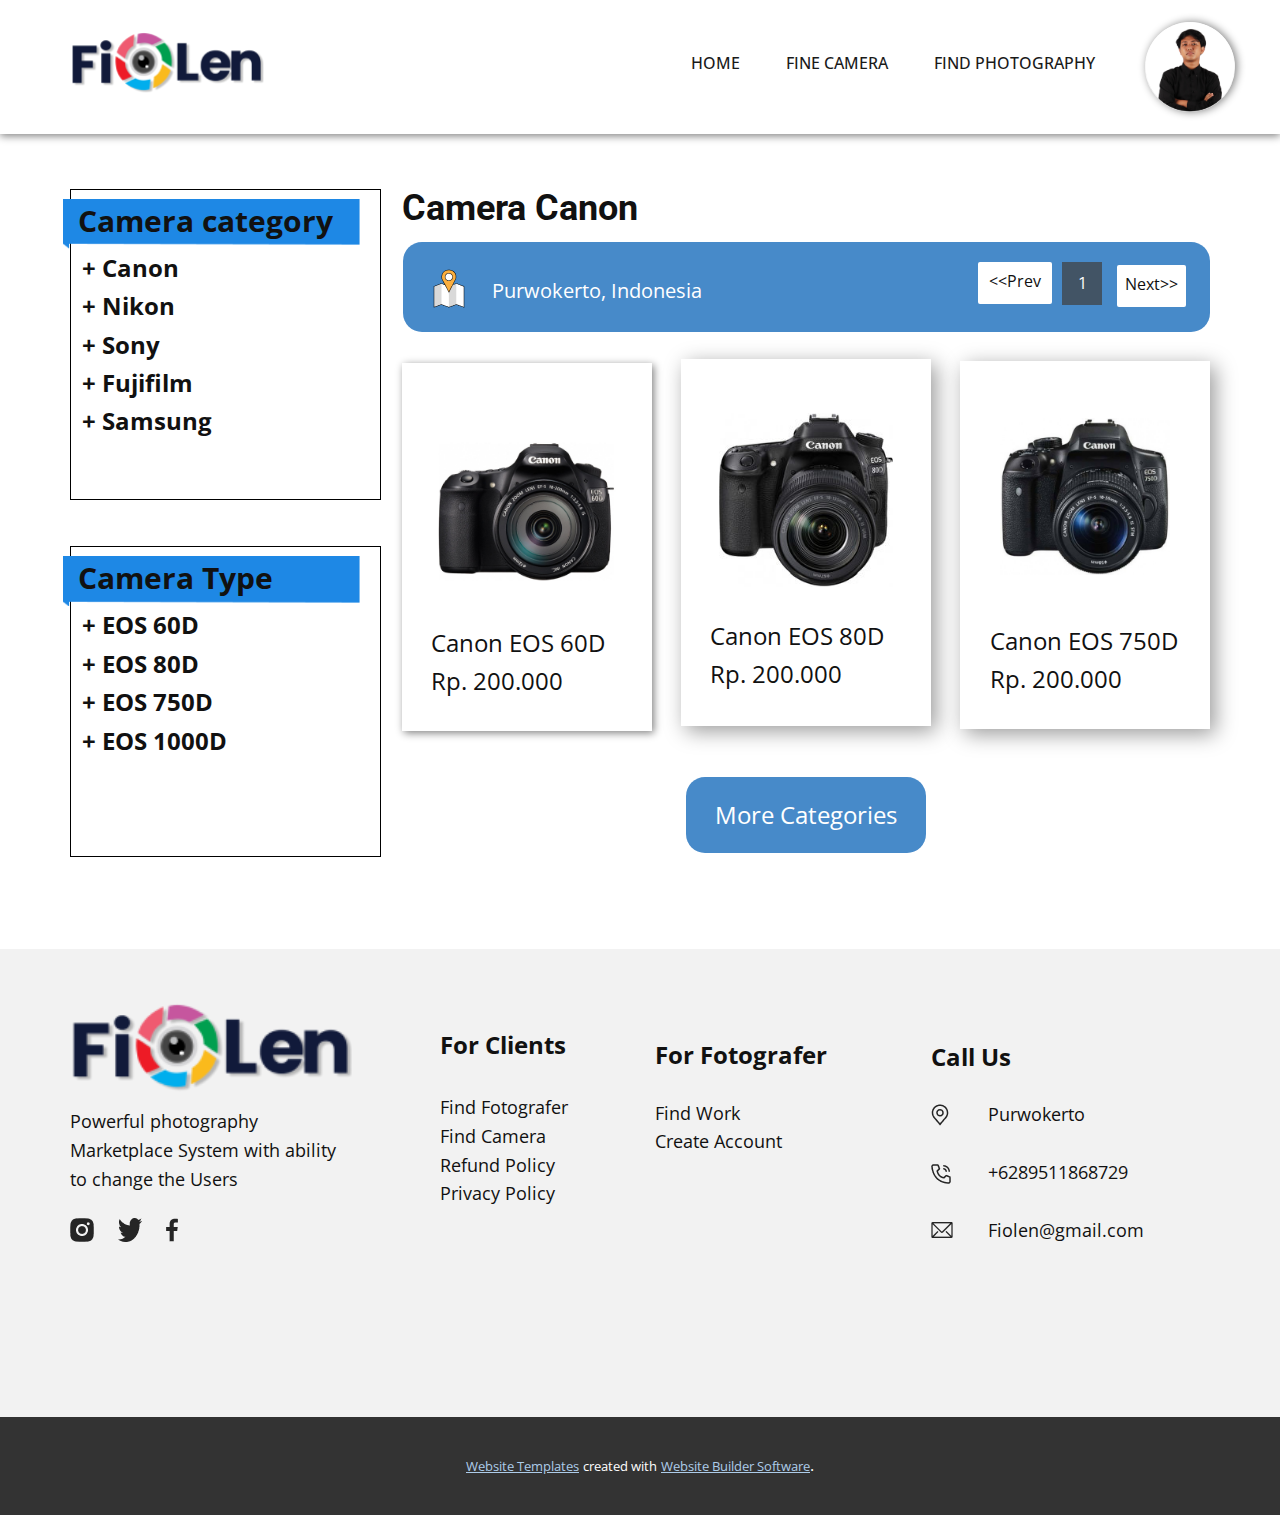
<file: index.html>
<!DOCTYPE html>
<html style="font-size: 16px" lang="en">
  <head>
    <meta name="viewport" content="width=device-width, initial-scale=1.0" />
    <meta charset="utf-8" />
    <meta name="keywords" content="Camera Canon" />
    <meta name="description" content="" />
    <title>find camera</title>
    <link rel="stylesheet" href="nicepage.css" media="screen" />
    <link rel="stylesheet" href="find-camera.css" media="screen" />
    <script
      class="u-script"
      type="text/javascript"
      src="jquery.js"
      defer=""
    ></script>
    <script
      class="u-script"
      type="text/javascript"
      src="nicepage.js"
      defer=""
    ></script>
    <meta name="generator" content="Nicepage 5.3.2, nicepage.com" />
    <link
      id="u-theme-google-font"
      rel="stylesheet"
      href="https://fonts.googleapis.com/css?family=Roboto:100,100i,300,300i,400,400i,500,500i,700,700i,900,900i|Open+Sans:300,300i,400,400i,500,500i,600,600i,700,700i,800,800i"
    />

    <script type="application/ld+json">
      {
        "@context": "http://schema.org",
        "@type": "Organization",
        "name": "Site1",
        "logo": "images/Logo4.png"
      }
    </script>
    <meta name="theme-color" content="#478ac9" />
    <meta property="og:title" content="find camera" />
    <meta property="og:description" content="" />
    <meta property="og:type" content="website" />
  </head>
  <body
    data-home-page="find-camera.html"
    data-home-page-title="find camera"
    class="u-body u-xl-mode"
    data-lang="en"
  >
    <header class="u-box-shadow u-clearfix u-header u-header" id="sec-8075">
      <div class="u-clearfix u-sheet u-sheet-1">
        <a
          href="https://nicepage.com"
          class="u-image u-logo u-image-1"
          data-image-width="193"
          data-image-height="81"
        >
          <img src="images/Logo4.png" class="u-logo-image u-logo-image-1" />
        </a>
        <nav
          class="u-menu u-menu-one-level u-offcanvas u-menu-1"
          data-responsive-from="MD"
        >
          <div
            class="menu-collapse"
            style="
              font-size: 1rem;
              letter-spacing: 0px;
              text-transform: uppercase;
              font-weight: 500;
            "
          >
            <a
              class="u-button-style u-custom-active-border-color u-custom-active-color u-custom-border u-custom-border-color u-custom-borders u-custom-hover-border-color u-custom-hover-color u-custom-left-right-menu-spacing u-custom-padding-bottom u-custom-text-active-color u-custom-text-color u-custom-text-hover-color u-custom-top-bottom-menu-spacing u-nav-link u-text-active-palette-1-base u-text-hover-palette-2-base"
              href="#"
            >
              <svg class="u-svg-link" viewBox="0 0 24 24">
                <use
                  xmlns:xlink="http://www.w3.org/1999/xlink"
                  xlink:href="#menu-hamburger"
                ></use>
              </svg>
              <svg
                class="u-svg-content"
                version="1.1"
                id="menu-hamburger"
                viewBox="0 0 16 16"
                x="0px"
                y="0px"
                xmlns:xlink="http://www.w3.org/1999/xlink"
                xmlns="http://www.w3.org/2000/svg"
              >
                <g>
                  <rect y="1" width="16" height="2"></rect>
                  <rect y="7" width="16" height="2"></rect>
                  <rect y="13" width="16" height="2"></rect>
                </g>
              </svg>
            </a>
          </div>
          <div class="u-custom-menu u-nav-container">
            <ul class="u-nav u-spacing-2 u-unstyled u-nav-1">
              <li class="u-nav-item">
                <a
                  class="u-active-palette-1-base u-border-active-palette-1-base u-border-hover-palette-1-base u-border-no-left u-border-no-right u-border-no-top u-button-style u-hover-palette-1-light-1 u-nav-link u-text-active-white u-text-grey-90 u-text-hover-white"
                  href="#"
                  style="padding: 10px 20px"
                  >Home</a
                >
              </li>
              <li class="u-nav-item">
                <a
                  class="u-active-palette-1-base u-border-active-palette-1-base u-border-hover-palette-1-base u-border-no-left u-border-no-right u-border-no-top u-button-style u-hover-palette-1-light-1 u-nav-link u-text-active-white u-text-grey-90 u-text-hover-white"
                  href="#"
                  style="padding: 10px 20px"
                  >Fine Camera</a
                >
              </li>
              <li class="u-nav-item">
                <a
                  class="u-active-palette-1-base u-border-active-palette-1-base u-border-hover-palette-1-base u-border-no-left u-border-no-right u-border-no-top u-button-style u-hover-palette-1-light-1 u-nav-link u-text-active-white u-text-grey-90 u-text-hover-white"
                  href="#"
                  style="padding: 10px 20px"
                  >Find Photography</a
                >
              </li>
            </ul>
          </div>
          <div class="u-custom-menu u-nav-container-collapse">
            <div
              class="u-black u-container-style u-inner-container-layout u-opacity u-opacity-95 u-sidenav"
            >
              <div class="u-inner-container-layout u-sidenav-overflow">
                <div class="u-menu-close"></div>
                <ul
                  class="u-align-center u-nav u-popupmenu-items u-unstyled u-nav-2"
                >
                  <li class="u-nav-item">
                    <a class="u-button-style u-nav-link" href="#">Home</a>
                  </li>
                  <li class="u-nav-item">
                    <a class="u-button-style u-nav-link" href="find-camera.html"
                      >Fine Camera</a
                    >
                  </li>
                  <li class="u-nav-item">
                    <a
                      class="u-button-style u-nav-link"
                      href="find-photografer.html"
                      >Find Photography</a
                    >
                  </li>
                </ul>
              </div>
            </div>
            <div class="u-black u-menu-overlay u-opacity u-opacity-70"></div>
          </div>
        </nav>
        <img
          class="u-image u-image-circle u-image-contain u-preserve-proportions u-image-2"
          src="images/Group16.png"
          alt=""
          data-image-width="938"
          data-image-height="938"
        />
      </div>
    </header>
    <section class="u-align-center u-clearfix u-section-1" id="sec-a1ad">
      <div class="u-clearfix u-sheet u-sheet-1">
        <div
          class="u-container-style u-group u-shape-rectangle u-white u-group-1"
        >
          <div class="u-container-layout u-container-layout-1">
            <img
              class="u-image u-image-contain u-image-default u-preserve-proportions u-image-1"
              src="images/Canoneos750d.png"
              alt=""
              data-image-width="220"
              data-image-height="204"
            />
            <p class="u-text u-text-default u-text-1">Canon EOS 750D</p>
            <p class="u-text u-text-default u-text-2">Rp. 200.000</p>
          </div>
        </div>
        <div
          class="u-border-1 u-border-black u-container-style u-group u-preserve-proportions u-shape-rectangle u-white u-group-2"
          data-animation-name=""
          data-animation-duration="0"
          data-animation-direction=""
        >
          <div class="u-container-layout u-container-layout-2">
            <img
              class="u-image u-image-default u-image-2"
              src="images/Vector5.png"
              alt=""
              data-image-width="338"
              data-image-height="58"
            />
            <p class="u-text u-text-default u-text-3">
              Camera cate<span style="font-weight: 700"></span>gory
            </p>
            <p class="u-text u-text-default u-text-4">+ Cano​n</p>
            <p
              class="u-text u-text-default u-text-5"
              data-animation-name=""
              data-animation-duration="0"
              data-animation-direction=""
            >
              + Nikon
            </p>
            <p class="u-text u-text-default u-text-6">+ Sony</p>
            <p class="u-text u-text-default u-text-7">+ Fujifilm</p>
            <p class="u-text u-text-default u-text-8">+ Samsung</p>
          </div>
        </div>
        <h2 class="u-text u-text-default u-text-9">Camera Canon</h2>
        <div
          class="u-container-style u-expanded-width-md u-expanded-width-sm u-expanded-width-xs u-group u-palette-1-base u-radius-19 u-shape-round u-group-3"
        >
          <div class="u-container-layout u-container-layout-3">
            <a
              href="https://nicepage.com/website-design"
              class="u-border-none u-btn u-btn-round u-button-style u-radius-2 u-white u-btn-1"
              >&lt;&lt;Prev
            </a>
            <div
              class="u-container-style u-group u-palette-1-dark-2 u-shape-rectangle u-group-4"
            >
              <div class="u-container-layout u-container-layout-4">
                <p class="u-align-center u-text u-text-default u-text-10">1</p>
              </div>
            </div>
            <a
              href="https://nicepage.com/website-design"
              class="u-btn u-btn-round u-button-style u-radius-2 u-white u-btn-2"
              >Next&gt;&gt;
            </a>
            <img
              class="u-image u-image-default u-preserve-proportions u-image-3"
              src="images/lokasi2.png"
              alt=""
              data-image-width="32"
              data-image-height="39"
            />
            <p class="u-text u-text-default u-text-11">Purwokerto, Indonesia</p>
          </div>
        </div>
        <div
          class="u-border-1 u-border-black u-container-style u-group u-preserve-proportions u-shape-rectangle u-white u-group-5"
        >
          <div class="u-container-layout u-container-layout-5">
            <img
              class="u-image u-image-default u-image-4"
              src="images/Vector5.png"
              alt=""
              data-image-width="338"
              data-image-height="58"
            />
            <p class="u-text u-text-default u-text-12">Camera Type</p>
            <p class="u-text u-text-default u-text-13">+ EOS 60D</p>
            <p class="u-text u-text-default u-text-14">+ EOS 80D</p>
            <p class="u-text u-text-default u-text-15">+ EOS 750D</p>
            <p class="u-text u-text-default u-text-16">+ EOS 1000D</p>
          </div>
        </div>
        <div
          class="u-container-style u-group u-palette-1-base u-radius-19 u-shape-round u-group-6"
        >
          <div class="u-container-layout u-valign-middle u-container-layout-6">
            <p class="u-align-center u-text u-text-17">More Categories</p>
          </div>
        </div>
        <div
          class="u-container-style u-group u-shape-rectangle u-white u-group-7"
        >
          <div class="u-container-layout u-container-layout-7">
            <img
              class="u-image u-image-contain u-image-default u-preserve-proportions u-image-5"
              src="images/Canon-EOS-60D.png"
              alt=""
              data-image-width="241"
              data-image-height="232"
            />
            <p class="u-text u-text-default u-text-18">Canon EOS 60D</p>
            <p class="u-text u-text-default u-text-19">Rp. 200.000</p>
          </div>
        </div>
        <div
          class="u-container-style u-group u-shape-rectangle u-white u-group-8"
        >
          <div
            class="u-container-layout u-valign-bottom-lg u-valign-bottom-md u-valign-bottom-sm u-valign-bottom-xs u-container-layout-8"
          >
            <img
              class="u-image u-image-default u-preserve-proportions u-image-6"
              src="images/canoneos80d.png"
              alt=""
              data-image-width="220"
              data-image-height="220"
            />
            <p class="u-text u-text-default u-text-20">Canon EOS 80D</p>
            <p class="u-text u-text-default u-text-21">
              <span class="u-icon"></span>Rp. 200.000
            </p>
          </div>
        </div>
      </div>
    </section>

    <footer
      class="u-align-center-md u-align-center-sm u-align-center-xs u-clearfix u-footer u-grey-5"
      id="sec-8e24"
    >
      <div class="u-clearfix u-sheet u-sheet-1">
        <a
          href="https://nicepage.com"
          class="u-image u-logo u-image-1"
          data-image-width="193"
          data-image-height="81"
        >
          <img src="images/Logo4.png" class="u-logo-image u-logo-image-1" />
        </a>
        <p
          class="u-align-left-md u-align-left-sm u-align-left-xs u-text u-text-1"
        >
          Powerful photography Marketplace System with ability to change the
          Users&nbsp;&nbsp;
        </p>
        <p
          class="u-align-left-md u-align-left-sm u-align-left-xs u-text u-text-2"
        >
          <span style="font-size: 1.5rem; font-weight: 700"> For Clients</span>
          <br />
          <br />Find Fotografer <br />Find Camera<br />Refund Policy
          <br />Privacy Policy&nbsp;&nbsp;
        </p>
        <p
          class="u-align-left-md u-align-left-sm u-align-left-xs u-text u-text-3"
        >
          <span style="font-weight: 700"></span>For Fotografer<span
            style="font-weight: 700"
          ></span>
          <br />
        </p>
        <p
          class="u-align-left-md u-align-left-sm u-align-left-xs u-text u-text-4"
        >
          Find Work <br />Create Account&nbsp;&nbsp;
        </p>
        <p
          class="u-align-left-md u-align-left-sm u-align-left-xs u-text u-text-5"
        >
          Call Us
        </p>
        <p
          class="u-align-left-md u-align-left-sm u-align-left-xs u-text u-text-6"
        >
          Purwokerto<br />
          <br />+6289511868729<br />
          <br />Fiolen@gmail.com&nbsp;&nbsp;
        </p>
        <img
          class="u-image u-image-default u-preserve-proportions u-image-2"
          src="images/lokasi.png"
          alt=""
          data-image-width="18"
          data-image-height="22"
        />
        <img
          class="u-image u-image-default u-preserve-proportions u-image-3"
          src="images/tlpn.png"
          alt=""
          data-image-width="20"
          data-image-height="20"
        />
        <img
          class="u-image u-image-default u-preserve-proportions u-image-4"
          src="images/email.png"
          alt=""
          data-image-width="22"
          data-image-height="16"
        />
        <img
          class="u-image u-image-default u-preserve-proportions u-image-5"
          src="images/ig.png"
          alt=""
          data-image-width="24"
          data-image-height="24"
        />
        <img
          class="u-image u-image-default u-preserve-proportions u-image-6"
          src="images/twiter.png"
          alt=""
          data-image-width="24"
          data-image-height="24"
        />
        <img
          class="u-image u-image-default u-preserve-proportions u-image-7"
          src="images/fb.png"
          alt=""
          data-image-width="12"
          data-image-height="24"
        />
      </div>
    </footer>
    <section class="u-backlink u-clearfix u-grey-80">
      <a
        class="u-link"
        href="https://nicepage.com/website-templates"
        target="_blank"
      >
        <span>Website Templates</span>
      </a>
      <p class="u-text">
        <span>created with</span>
      </p>
      <a class="u-link" href="" target="_blank">
        <span>Website Builder Software</span> </a
      >.
    </section>
  </body>
</html>
</file>
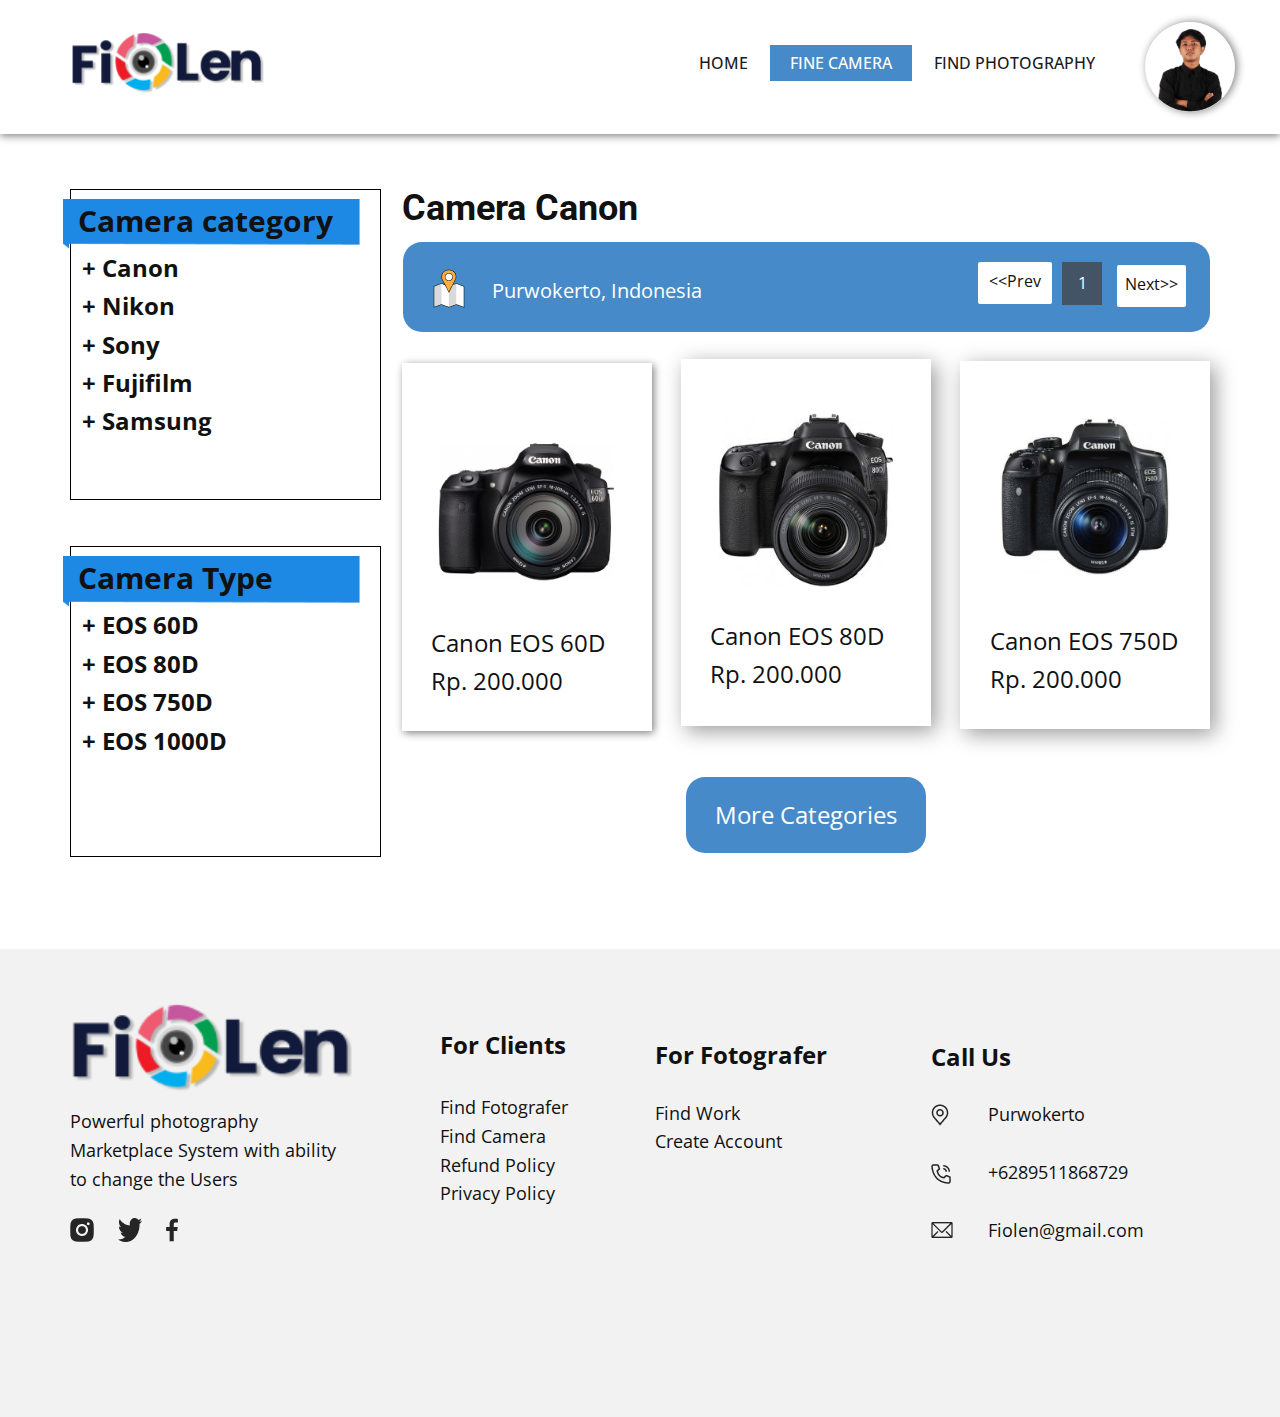
<file: find-camera.html>
<!DOCTYPE html>
<html style="font-size: 16px;" lang="en"><head>
    <meta name="viewport" content="width=device-width, initial-scale=1.0">
    <meta charset="utf-8">
    <meta name="keywords" content="Camera Canon">
    <meta name="description" content="">
    <title>find camera</title>
    <link rel="stylesheet" href="nicepage.css" media="screen">
<link rel="stylesheet" href="find-camera.css" media="screen">
    <script class="u-script" type="text/javascript" src="jquery.js" defer=""></script>
    <script class="u-script" type="text/javascript" src="nicepage.js" defer=""></script>
    <meta name="generator" content="Nicepage 5.3.2, nicepage.com">
    <link id="u-theme-google-font" rel="stylesheet" href="https://fonts.googleapis.com/css?family=Roboto:100,100i,300,300i,400,400i,500,500i,700,700i,900,900i|Open+Sans:300,300i,400,400i,500,500i,600,600i,700,700i,800,800i">
    
    
    <script type="application/ld+json">{
		"@context": "http://schema.org",
		"@type": "Organization",
		"name": "Site1",
		"logo": "images/Logo4.png"
}</script>
    <meta name="theme-color" content="#478ac9">
    <meta property="og:title" content="find camera">
    <meta property="og:description" content="">
    <meta property="og:type" content="website">
  </head>
  <body class="u-body u-xl-mode" data-lang="en"><header class="u-box-shadow u-clearfix u-header u-header" id="sec-8075"><div class="u-clearfix u-sheet u-sheet-1">
        <a href="Page-1.html" class="u-image u-logo u-image-1" data-image-width="193" data-image-height="81">
          <img src="images/Logo4.png" class="u-logo-image u-logo-image-1">
        </a>
        <nav class="u-menu u-menu-one-level u-offcanvas u-menu-1" data-responsive-from="MD">
          <div class="menu-collapse" style="font-size: 1rem; letter-spacing: 0px; text-transform: uppercase; font-weight: 500;">
            <a class="u-button-style u-custom-active-border-color u-custom-active-color u-custom-border u-custom-border-color u-custom-borders u-custom-hover-border-color u-custom-hover-color u-custom-left-right-menu-spacing u-custom-padding-bottom u-custom-text-active-color u-custom-text-color u-custom-text-hover-color u-custom-top-bottom-menu-spacing u-nav-link u-text-active-palette-1-base u-text-hover-palette-2-base" href="#">
              <svg class="u-svg-link" viewBox="0 0 24 24"><use xmlns:xlink="http://www.w3.org/1999/xlink" xlink:href="#menu-hamburger"></use></svg>
              <svg class="u-svg-content" version="1.1" id="menu-hamburger" viewBox="0 0 16 16" x="0px" y="0px" xmlns:xlink="http://www.w3.org/1999/xlink" xmlns="http://www.w3.org/2000/svg"><g><rect y="1" width="16" height="2"></rect><rect y="7" width="16" height="2"></rect><rect y="13" width="16" height="2"></rect>
</g></svg>
            </a>
          </div>
          <div class="u-custom-menu u-nav-container">
            <ul class="u-nav u-spacing-2 u-unstyled u-nav-1"><li class="u-nav-item"><a class="u-active-palette-1-base u-border-active-palette-1-base u-border-hover-palette-1-base u-border-no-left u-border-no-right u-border-no-top u-button-style u-hover-palette-1-light-1 u-nav-link u-text-active-white u-text-grey-90 u-text-hover-white" href="Page-1.html" style="padding: 10px 20px;">Home</a>
</li><li class="u-nav-item"><a class="u-active-palette-1-base u-border-active-palette-1-base u-border-hover-palette-1-base u-border-no-left u-border-no-right u-border-no-top u-button-style u-hover-palette-1-light-1 u-nav-link u-text-active-white u-text-grey-90 u-text-hover-white" href="find-camera.html" style="padding: 10px 20px;">Fine Camera</a>
</li><li class="u-nav-item"><a class="u-active-palette-1-base u-border-active-palette-1-base u-border-hover-palette-1-base u-border-no-left u-border-no-right u-border-no-top u-button-style u-hover-palette-1-light-1 u-nav-link u-text-active-white u-text-grey-90 u-text-hover-white" href="find-photografer.html" style="padding: 10px 20px;">Find Photography</a>
</li></ul>
          </div>
          <div class="u-custom-menu u-nav-container-collapse">
            <div class="u-black u-container-style u-inner-container-layout u-opacity u-opacity-95 u-sidenav">
              <div class="u-inner-container-layout u-sidenav-overflow">
                <div class="u-menu-close"></div>
                <ul class="u-align-center u-nav u-popupmenu-items u-unstyled u-nav-2"><li class="u-nav-item"><a class="u-button-style u-nav-link" href="Page-1.html">Home</a>
</li><li class="u-nav-item"><a class="u-button-style u-nav-link" href="find-camera.html">Fine Camera</a>
</li><li class="u-nav-item"><a class="u-button-style u-nav-link" href="find-photografer.html">Find Photography</a>
</li></ul>
              </div>
            </div>
            <div class="u-black u-menu-overlay u-opacity u-opacity-70"></div>
          </div>
        </nav>
        <img class="u-image u-image-circle u-image-contain u-preserve-proportions u-image-2" src="images/Group16.png" alt="" data-image-width="938" data-image-height="938">
      </div></header>
    <section class="u-align-center u-clearfix u-section-1" id="sec-a1ad">
      <div class="u-clearfix u-sheet u-sheet-1">
        <div class="u-container-style u-group u-shape-rectangle u-white u-group-1">
          <div class="u-container-layout u-container-layout-1">
            <img class="u-image u-image-contain u-image-default u-preserve-proportions u-image-1" src="images/Canoneos750d.png" alt="" data-image-width="220" data-image-height="204">
            <p class="u-text u-text-default u-text-1">Canon EOS 750D </p>
            <p class="u-text u-text-default u-text-2">Rp. 200.000 </p>
          </div>
        </div>
        <div class="u-border-1 u-border-black u-container-style u-group u-preserve-proportions u-shape-rectangle u-white u-group-2" data-animation-name="" data-animation-duration="0" data-animation-direction="">
          <div class="u-container-layout u-container-layout-2">
            <img class="u-image u-image-default u-image-2" src="images/Vector5.png" alt="" data-image-width="338" data-image-height="58">
            <p class="u-text u-text-default u-text-3">Camera cate<span style="font-weight: 700;"></span>gory
            </p>
            <p class="u-text u-text-default u-text-4">+ Cano​n</p>
            <p class="u-text u-text-default u-text-5" data-animation-name="" data-animation-duration="0" data-animation-direction="">+ Nikon</p>
            <p class="u-text u-text-default u-text-6">+ Sony</p>
            <p class="u-text u-text-default u-text-7">+ Fujifilm</p>
            <p class="u-text u-text-default u-text-8">+ Samsung</p>
          </div>
        </div>
        <h2 class="u-text u-text-default u-text-9">Camera Canon</h2>
        <div class="u-container-style u-expanded-width-md u-expanded-width-sm u-expanded-width-xs u-group u-palette-1-base u-radius-19 u-shape-round u-group-3">
          <div class="u-container-layout u-container-layout-3">
            <a href="https://nicepage.com/website-design" class="u-border-none u-btn u-btn-round u-button-style u-radius-2 u-white u-btn-1">&lt;&lt;Prev </a>
            <div class="u-container-style u-group u-palette-1-dark-2 u-shape-rectangle u-group-4">
              <div class="u-container-layout u-container-layout-4">
                <p class="u-align-center u-text u-text-default u-text-10">1</p>
              </div>
            </div>
            <a href="https://nicepage.com/website-design" class="u-btn u-btn-round u-button-style u-radius-2 u-white u-btn-2">Next&gt;&gt; </a>
            <img class="u-image u-image-default u-preserve-proportions u-image-3" src="images/lokasi2.png" alt="" data-image-width="32" data-image-height="39">
            <p class="u-text u-text-default u-text-11">Purwokerto, Indonesia</p>
          </div>
        </div>
        <div class="u-border-1 u-border-black u-container-style u-group u-preserve-proportions u-shape-rectangle u-white u-group-5">
          <div class="u-container-layout u-container-layout-5">
            <img class="u-image u-image-default u-image-4" src="images/Vector5.png" alt="" data-image-width="338" data-image-height="58">
            <p class="u-text u-text-default u-text-12">Camera Type</p>
            <p class="u-text u-text-default u-text-13">+ EOS 60D</p>
            <p class="u-text u-text-default u-text-14">+ EOS 80D</p>
            <p class="u-text u-text-default u-text-15">+ EOS 750D</p>
            <p class="u-text u-text-default u-text-16">+ EOS 1000D</p>
          </div>
        </div>
        <div class="u-container-style u-group u-palette-1-base u-radius-19 u-shape-round u-group-6">
          <div class="u-container-layout u-valign-middle u-container-layout-6">
            <p class="u-align-center u-text u-text-17">More Categories</p>
          </div>
        </div>
        <div class="u-container-style u-group u-shape-rectangle u-white u-group-7">
          <div class="u-container-layout u-container-layout-7">
            <img class="u-image u-image-contain u-image-default u-preserve-proportions u-image-5" src="images/Canon-EOS-60D.png" alt="" data-image-width="241" data-image-height="232">
            <p class="u-text u-text-default u-text-18">Canon EOS 60D </p>
            <p class="u-text u-text-default u-text-19">Rp. 200.000 </p>
          </div>
        </div>
        <div class="u-container-style u-group u-shape-rectangle u-white u-group-8">
          <div class="u-container-layout u-valign-bottom-lg u-valign-bottom-md u-valign-bottom-sm u-valign-bottom-xs u-container-layout-8">
            <img class="u-image u-image-default u-preserve-proportions u-image-6" src="images/canoneos80d.png" alt="" data-image-width="220" data-image-height="220">
            <p class="u-text u-text-default u-text-20">Canon EOS 80D </p>
            <p class="u-text u-text-default u-text-21"><span class="u-icon"></span>Rp. 200.000 
            </p>
          </div>
        </div>
      </div>
    </section>
    
    
    <footer class="u-align-center-md u-align-center-sm u-align-center-xs u-clearfix u-footer u-grey-5" id="sec-8e24"><div class="u-clearfix u-sheet u-sheet-1">
        <a href="https://nicepage.com" class="u-image u-logo u-image-1" data-image-width="193" data-image-height="81">
          <img src="images/Logo4.png" class="u-logo-image u-logo-image-1">
        </a>
        <p class="u-align-left-md u-align-left-sm u-align-left-xs u-text u-text-1"> Powerful photography Marketplace System with ability to change the Users&nbsp;&nbsp;</p>
        <p class="u-align-left-md u-align-left-sm u-align-left-xs u-text u-text-2">
          <span style="font-size: 1.5rem; font-weight: 700;"> For Clients</span>
          <br>
          <br>Find Fotografer <br>Find Camera<br>Refund Policy <br>Privacy Policy&nbsp;&nbsp;
        </p>
        <p class="u-align-left-md u-align-left-sm u-align-left-xs u-text u-text-3">
          <span style="font-weight: 700;"></span>For Fotografer<span style="font-weight: 700;"></span>
          <br>
        </p>
        <p class="u-align-left-md u-align-left-sm u-align-left-xs u-text u-text-4">Find Work <br>Create Account&nbsp;&nbsp;
        </p>
        <p class="u-align-left-md u-align-left-sm u-align-left-xs u-text u-text-5">Call Us</p>
        <p class="u-align-left-md u-align-left-sm u-align-left-xs u-text u-text-6"> Purwokerto<br>
          <br>+6289511868729<br>
          <br>Fiolen@gmail.com&nbsp;&nbsp;
        </p>
        <img class="u-image u-image-default u-preserve-proportions u-image-2" src="images/lokasi.png" alt="" data-image-width="18" data-image-height="22">
        <img class="u-image u-image-default u-preserve-proportions u-image-3" src="images/tlpn.png" alt="" data-image-width="20" data-image-height="20">
        <img class="u-image u-image-default u-preserve-proportions u-image-4" src="images/email.png" alt="" data-image-width="22" data-image-height="16">
        <img class="u-image u-image-default u-preserve-proportions u-image-5" src="images/ig.png" alt="" data-image-width="24" data-image-height="24">
        <img class="u-image u-image-default u-preserve-proportions u-image-6" src="images/twiter.png" alt="" data-image-width="24" data-image-height="24">
        <img class="u-image u-image-default u-preserve-proportions u-image-7" src="images/fb.png" alt="" data-image-width="12" data-image-height="24">
      </div></footer>
</body></html>
</file>
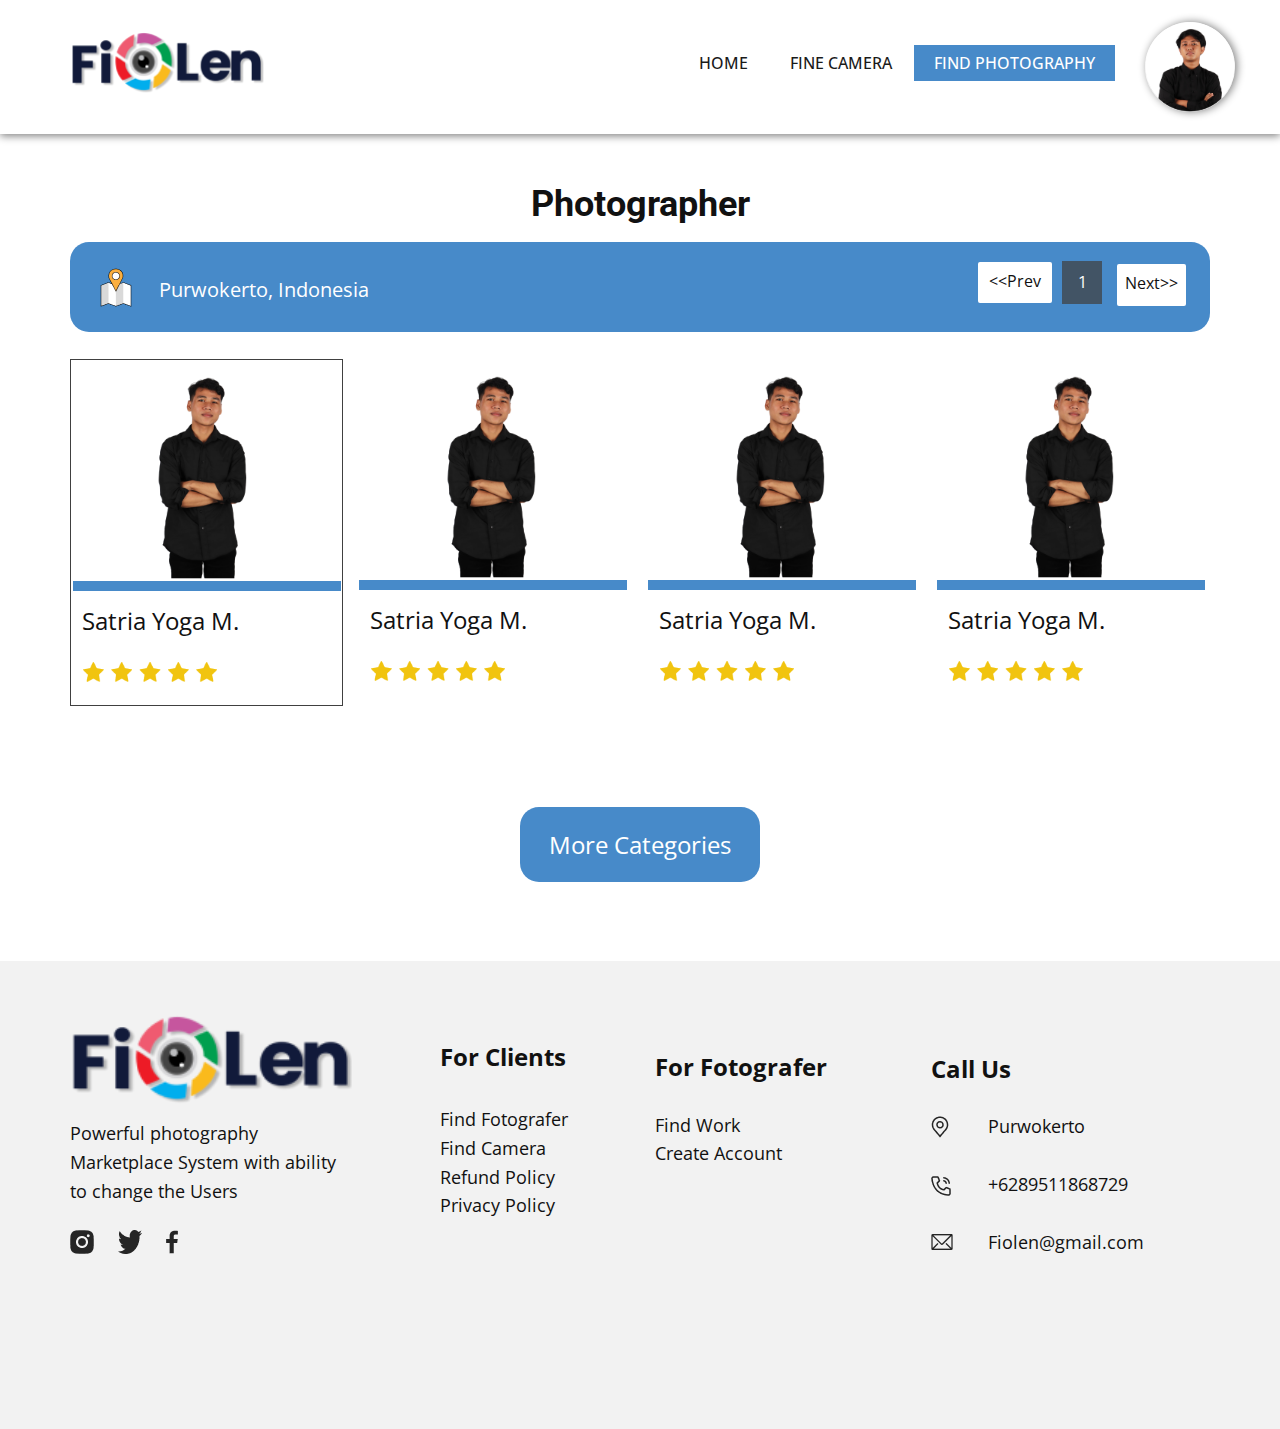
<file: find-photografer.html>
<!DOCTYPE html>
<html style="font-size: 16px;" lang="en"><head>
    <meta name="viewport" content="width=device-width, initial-scale=1.0">
    <meta charset="utf-8">
    <meta name="keywords" content="Camera Canon">
    <meta name="description" content="">
    <title>find photografer</title>
    <link rel="stylesheet" href="nicepage.css" media="screen">
<link rel="stylesheet" href="find-photografer.css" media="screen">
    <script class="u-script" type="text/javascript" src="jquery.js" defer=""></script>
    <script class="u-script" type="text/javascript" src="nicepage.js" defer=""></script>
    <meta name="generator" content="Nicepage 5.3.2, nicepage.com">
    <link id="u-theme-google-font" rel="stylesheet" href="https://fonts.googleapis.com/css?family=Roboto:100,100i,300,300i,400,400i,500,500i,700,700i,900,900i|Open+Sans:300,300i,400,400i,500,500i,600,600i,700,700i,800,800i">
    
    
    <script type="application/ld+json">{
		"@context": "http://schema.org",
		"@type": "Organization",
		"name": "Site1",
		"logo": "images/Logo4.png"
}</script>
    <meta name="theme-color" content="#478ac9">
    <meta property="og:title" content="find photografer">
    <meta property="og:description" content="">
    <meta property="og:type" content="website">
  </head>
  <body class="u-body u-xl-mode" data-lang="en"><header class="u-box-shadow u-clearfix u-header u-header" id="sec-8075"><div class="u-clearfix u-sheet u-sheet-1">
        <a href="Page-1.html" class="u-image u-logo u-image-1" data-image-width="193" data-image-height="81">
          <img src="images/Logo4.png" class="u-logo-image u-logo-image-1">
        </a>
        <nav class="u-menu u-menu-one-level u-offcanvas u-menu-1" data-responsive-from="MD">
          <div class="menu-collapse" style="font-size: 1rem; letter-spacing: 0px; text-transform: uppercase; font-weight: 500;">
            <a class="u-button-style u-custom-active-border-color u-custom-active-color u-custom-border u-custom-border-color u-custom-borders u-custom-hover-border-color u-custom-hover-color u-custom-left-right-menu-spacing u-custom-padding-bottom u-custom-text-active-color u-custom-text-color u-custom-text-hover-color u-custom-top-bottom-menu-spacing u-nav-link u-text-active-palette-1-base u-text-hover-palette-2-base" href="#">
              <svg class="u-svg-link" viewBox="0 0 24 24"><use xmlns:xlink="http://www.w3.org/1999/xlink" xlink:href="#menu-hamburger"></use></svg>
              <svg class="u-svg-content" version="1.1" id="menu-hamburger" viewBox="0 0 16 16" x="0px" y="0px" xmlns:xlink="http://www.w3.org/1999/xlink" xmlns="http://www.w3.org/2000/svg"><g><rect y="1" width="16" height="2"></rect><rect y="7" width="16" height="2"></rect><rect y="13" width="16" height="2"></rect>
</g></svg>
            </a>
          </div>
          <div class="u-custom-menu u-nav-container">
            <ul class="u-nav u-spacing-2 u-unstyled u-nav-1"><li class="u-nav-item"><a class="u-active-palette-1-base u-border-active-palette-1-base u-border-hover-palette-1-base u-border-no-left u-border-no-right u-border-no-top u-button-style u-hover-palette-1-light-1 u-nav-link u-text-active-white u-text-grey-90 u-text-hover-white" href="Page-1.html" style="padding: 10px 20px;">Home</a>
</li><li class="u-nav-item"><a class="u-active-palette-1-base u-border-active-palette-1-base u-border-hover-palette-1-base u-border-no-left u-border-no-right u-border-no-top u-button-style u-hover-palette-1-light-1 u-nav-link u-text-active-white u-text-grey-90 u-text-hover-white" href="find-camera.html" style="padding: 10px 20px;">Fine Camera</a>
</li><li class="u-nav-item"><a class="u-active-palette-1-base u-border-active-palette-1-base u-border-hover-palette-1-base u-border-no-left u-border-no-right u-border-no-top u-button-style u-hover-palette-1-light-1 u-nav-link u-text-active-white u-text-grey-90 u-text-hover-white" href="find-photografer.html" style="padding: 10px 20px;">Find Photography</a>
</li></ul>
          </div>
          <div class="u-custom-menu u-nav-container-collapse">
            <div class="u-black u-container-style u-inner-container-layout u-opacity u-opacity-95 u-sidenav">
              <div class="u-inner-container-layout u-sidenav-overflow">
                <div class="u-menu-close"></div>
                <ul class="u-align-center u-nav u-popupmenu-items u-unstyled u-nav-2"><li class="u-nav-item"><a class="u-button-style u-nav-link" href="Page-1.html">Home</a>
</li><li class="u-nav-item"><a class="u-button-style u-nav-link" href="find-camera.html">Fine Camera</a>
</li><li class="u-nav-item"><a class="u-button-style u-nav-link" href="find-photografer.html">Find Photography</a>
</li></ul>
              </div>
            </div>
            <div class="u-black u-menu-overlay u-opacity u-opacity-70"></div>
          </div>
        </nav>
        <img class="u-image u-image-circle u-image-contain u-preserve-proportions u-image-2" src="images/Group16.png" alt="" data-image-width="938" data-image-height="938">
      </div></header>
    <section class="u-align-center u-clearfix u-section-1" id="sec-a1ad">
      <div class="u-clearfix u-sheet u-sheet-1">
        <h2 class="u-text u-text-default u-text-1"> Photographer</h2>
        <div class="u-container-style u-expanded-width u-group u-palette-1-base u-radius-19 u-shape-round u-group-1">
          <div class="u-container-layout u-container-layout-1">
            <a href="https://nicepage.com/website-design" class="u-border-none u-btn u-btn-round u-button-style u-radius-2 u-white u-btn-1">&lt;&lt;Prev </a>
            <div class="u-container-style u-group u-palette-1-dark-2 u-shape-rectangle u-group-2">
              <div class="u-container-layout u-container-layout-2">
                <p class="u-align-center u-text u-text-default u-text-2">1</p>
              </div>
            </div>
            <a href="https://nicepage.com/website-design" class="u-btn u-btn-round u-button-style u-radius-2 u-white u-btn-2">Next&gt;&gt; </a>
            <img class="u-image u-image-default u-preserve-proportions u-image-1" src="images/lokasi2.png" alt="" data-image-width="32" data-image-height="39">
            <p class="u-text u-text-default u-text-3">Purwokerto, Indonesia</p>
          </div>
        </div>
        <div class="u-list u-list-1">
          <div class="u-repeater u-repeater-1">
            <div class="u-border-1 u-border-grey-75 u-container-style u-custom-item u-list-item u-repeater-item">
              <div class="u-container-layout u-similar-container u-container-layout-3">
                <img class="u-image u-image-contain u-image-default u-image-2" src="images/SatriaYoga_Ketua3.png" alt="" data-image-width="220" data-image-height="294">
                <div class="u-absolute-hcenter-lg u-absolute-hcenter-xl u-border-10 u-border-palette-1-base u-expanded-width-lg u-expanded-width-md u-expanded-width-sm u-expanded-width-xs u-line u-line-horizontal u-line-1"></div>
                <p class="u-text u-text-default u-text-4">Satria Yoga M.</p>
                <img class="u-image u-image-contain u-image-default u-preserve-proportions u-image-3" src="images/bintang.png" alt="" data-image-width="194" data-image-height="29">
              </div>
            </div>
            <div class="u-container-style u-custom-item u-list-item u-repeater-item">
              <div class="u-container-layout u-similar-container u-container-layout-4">
                <img class="u-image u-image-contain u-image-default u-image-4" src="images/SatriaYoga_Ketua3.png" alt="" data-image-width="220" data-image-height="294">
                <div class="u-border-10 u-border-palette-1-base u-expanded-width-lg u-expanded-width-md u-expanded-width-sm u-expanded-width-xs u-line u-line-horizontal u-line-2"></div>
                <p class="u-text u-text-default u-text-5">Satria Yoga M.</p>
                <img class="u-image u-image-contain u-image-default u-preserve-proportions u-image-5" src="images/bintang.png" alt="" data-image-width="194" data-image-height="29">
              </div>
            </div>
            <div class="u-container-style u-custom-item u-list-item u-repeater-item">
              <div class="u-container-layout u-similar-container u-container-layout-5">
                <img class="u-image u-image-contain u-image-default u-image-6" src="images/SatriaYoga_Ketua3.png" alt="" data-image-width="220" data-image-height="294">
                <div class="u-border-10 u-border-palette-1-base u-expanded-width-lg u-expanded-width-md u-expanded-width-sm u-expanded-width-xs u-line u-line-horizontal u-line-3"></div>
                <p class="u-text u-text-default u-text-6"> Satria Yoga M.</p>
                <img class="u-image u-image-contain u-image-default u-preserve-proportions u-image-7" src="images/bintang.png" alt="" data-image-width="194" data-image-height="29">
              </div>
            </div>
            <div class="u-container-style u-custom-item u-list-item u-repeater-item">
              <div class="u-container-layout u-similar-container u-container-layout-6">
                <img class="u-image u-image-contain u-image-default u-image-8" src="images/SatriaYoga_Ketua3.png" alt="" data-image-width="220" data-image-height="294">
                <div class="u-absolute-hcenter-lg u-absolute-hcenter-md u-absolute-hcenter-sm u-absolute-hcenter-xs u-border-10 u-border-palette-1-base u-expanded-width-lg u-expanded-width-md u-expanded-width-sm u-expanded-width-xs u-line u-line-horizontal u-line-4"></div>
                <p class="u-text u-text-default u-text-7"> Satria Yoga M.</p>
                <img class="u-image u-image-contain u-image-default u-preserve-proportions u-image-9" src="images/bintang.png" alt="" data-image-width="194" data-image-height="29">
              </div>
            </div>
          </div>
        </div>
        <div class="u-container-style u-group u-palette-1-base u-radius-19 u-shape-round u-group-3">
          <div class="u-container-layout u-valign-middle u-container-layout-7">
            <p class="u-align-center u-text u-text-8">More Categories</p>
          </div>
        </div>
      </div>
    </section>
    
    
    <footer class="u-align-center-md u-align-center-sm u-align-center-xs u-clearfix u-footer u-grey-5" id="sec-8e24"><div class="u-clearfix u-sheet u-sheet-1">
        <a href="https://nicepage.com" class="u-image u-logo u-image-1" data-image-width="193" data-image-height="81">
          <img src="images/Logo4.png" class="u-logo-image u-logo-image-1">
        </a>
        <p class="u-align-left-md u-align-left-sm u-align-left-xs u-text u-text-1"> Powerful photography Marketplace System with ability to change the Users&nbsp;&nbsp;</p>
        <p class="u-align-left-md u-align-left-sm u-align-left-xs u-text u-text-2">
          <span style="font-size: 1.5rem; font-weight: 700;"> For Clients</span>
          <br>
          <br>Find Fotografer <br>Find Camera<br>Refund Policy <br>Privacy Policy&nbsp;&nbsp;
        </p>
        <p class="u-align-left-md u-align-left-sm u-align-left-xs u-text u-text-3">
          <span style="font-weight: 700;"></span>For Fotografer<span style="font-weight: 700;"></span>
          <br>
        </p>
        <p class="u-align-left-md u-align-left-sm u-align-left-xs u-text u-text-4">Find Work <br>Create Account&nbsp;&nbsp;
        </p>
        <p class="u-align-left-md u-align-left-sm u-align-left-xs u-text u-text-5">Call Us</p>
        <p class="u-align-left-md u-align-left-sm u-align-left-xs u-text u-text-6"> Purwokerto<br>
          <br>+6289511868729<br>
          <br>Fiolen@gmail.com&nbsp;&nbsp;
        </p>
        <img class="u-image u-image-default u-preserve-proportions u-image-2" src="images/lokasi.png" alt="" data-image-width="18" data-image-height="22">
        <img class="u-image u-image-default u-preserve-proportions u-image-3" src="images/tlpn.png" alt="" data-image-width="20" data-image-height="20">
        <img class="u-image u-image-default u-preserve-proportions u-image-4" src="images/email.png" alt="" data-image-width="22" data-image-height="16">
        <img class="u-image u-image-default u-preserve-proportions u-image-5" src="images/ig.png" alt="" data-image-width="24" data-image-height="24">
        <img class="u-image u-image-default u-preserve-proportions u-image-6" src="images/twiter.png" alt="" data-image-width="24" data-image-height="24">
        <img class="u-image u-image-default u-preserve-proportions u-image-7" src="images/fb.png" alt="" data-image-width="12" data-image-height="24">
      </div></footer>
</body></html>
</file>
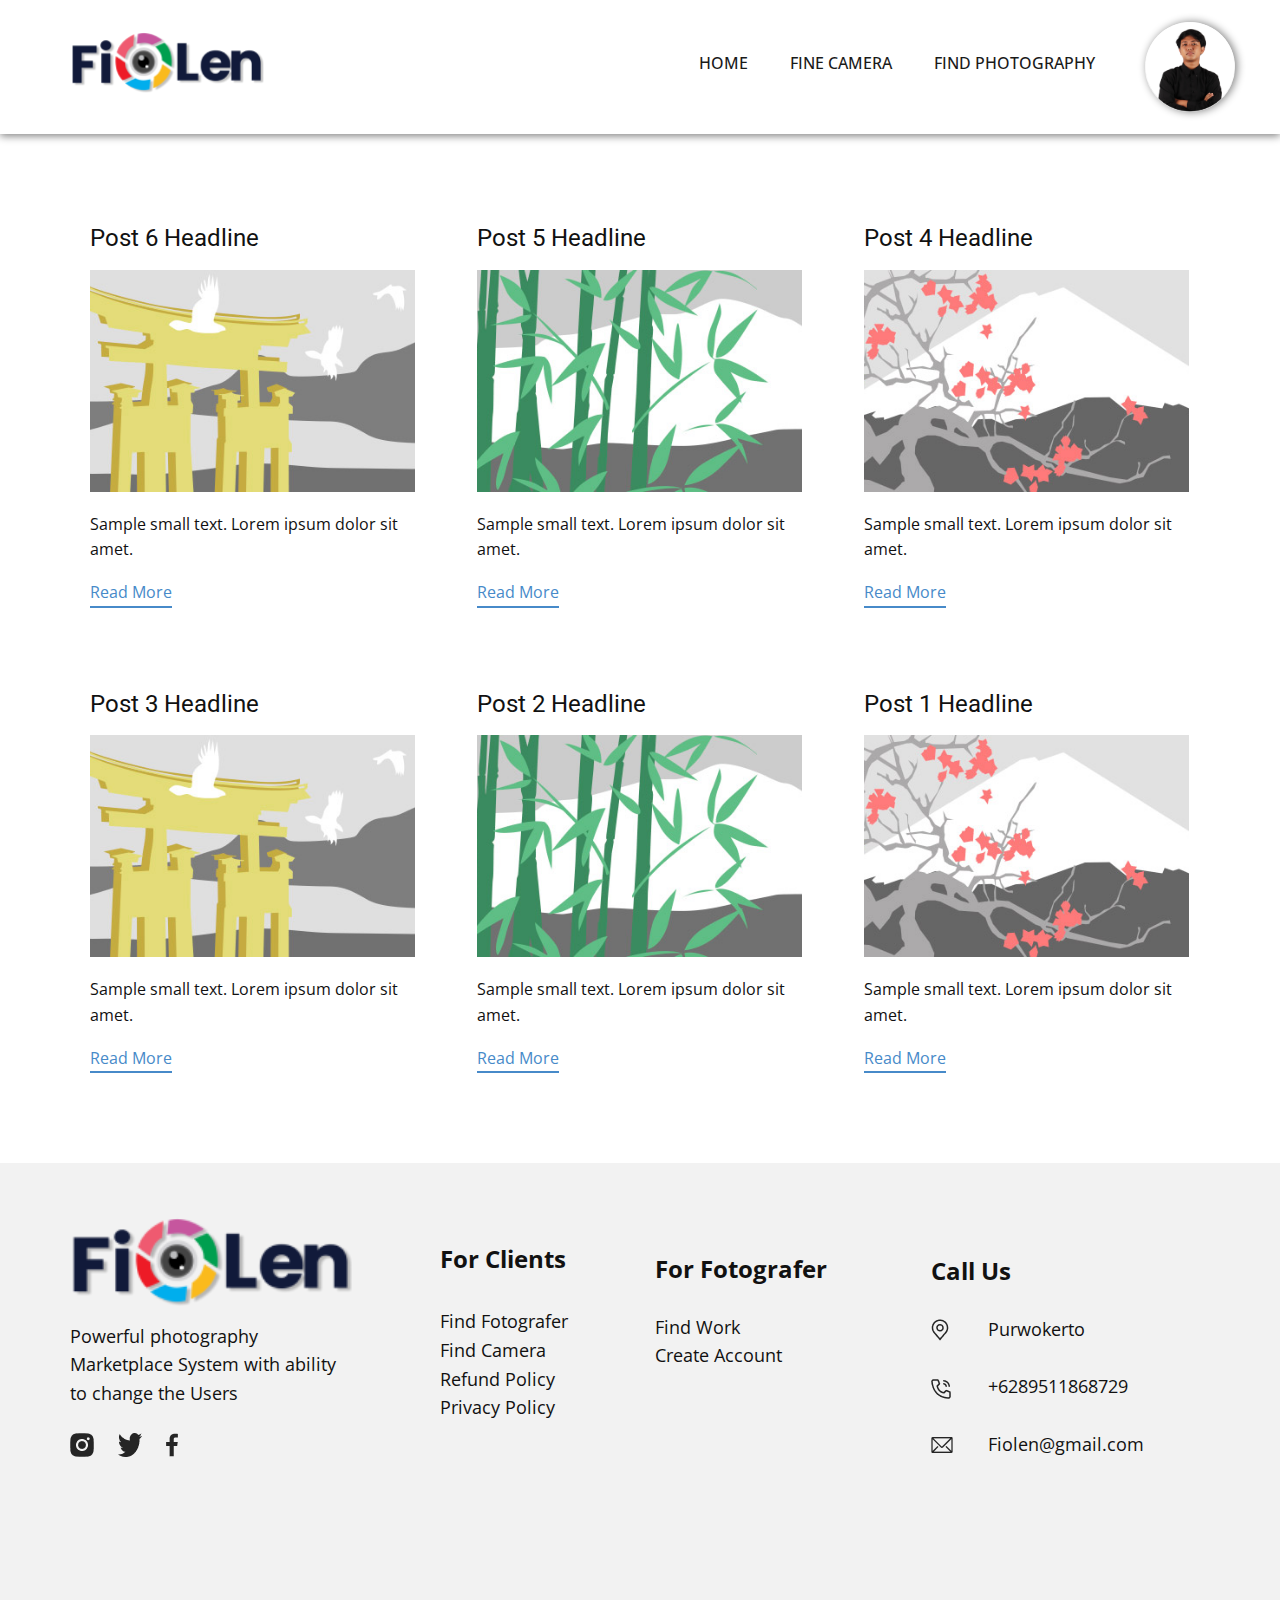
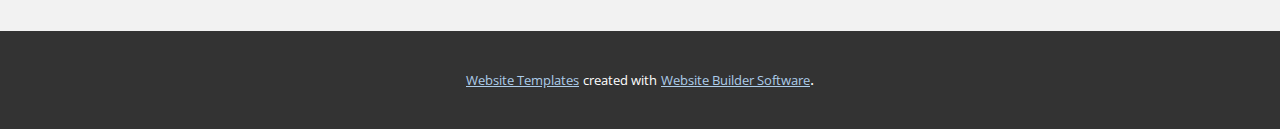
<file: blog/blog.html>
<!DOCTYPE html>
<html style="font-size: 16px;" lang="en"><head>
    <meta name="viewport" content="width=device-width, initial-scale=1.0">
    <meta charset="utf-8">
    <meta name="keywords" content="">
    <meta name="description" content="">
    <title>Blog Template</title>
    <link rel="stylesheet" href="../nicepage.css" media="screen">
<link rel="stylesheet" href="../Blog-Template.css" media="screen">
    <script class="u-script" type="text/javascript" src="../jquery.js" defer=""></script>
    <script class="u-script" type="text/javascript" src="../nicepage.js" defer=""></script>
    <meta name="generator" content="Nicepage 5.3.2, nicepage.com">
    <link id="u-theme-google-font" rel="stylesheet" href="https://fonts.googleapis.com/css?family=Roboto:100,100i,300,300i,400,400i,500,500i,700,700i,900,900i|Open+Sans:300,300i,400,400i,500,500i,600,600i,700,700i,800,800i">
    
    
    <script type="application/ld+json">{
		"@context": "http://schema.org",
		"@type": "Organization",
		"name": "Site1",
		"logo": "images/Logo4.png"
}</script>
    <meta name="theme-color" content="#478ac9">
  </head>
  <body class="u-body u-xl-mode" data-lang="en"><header class="u-box-shadow u-clearfix u-header u-header" id="sec-8075"><div class="u-clearfix u-sheet u-sheet-1">
        <a href="https://nicepage.com" class="u-image u-logo u-image-1" data-image-width="193" data-image-height="81">
          <img src="../images/Logo4.png" class="u-logo-image u-logo-image-1">
        </a>
        <nav class="u-menu u-menu-one-level u-offcanvas u-menu-1" data-responsive-from="MD">
          <div class="menu-collapse" style="font-size: 1rem; letter-spacing: 0px; text-transform: uppercase; font-weight: 500;">
            <a class="u-button-style u-custom-active-border-color u-custom-active-color u-custom-border u-custom-border-color u-custom-borders u-custom-hover-border-color u-custom-hover-color u-custom-left-right-menu-spacing u-custom-padding-bottom u-custom-text-active-color u-custom-text-color u-custom-text-hover-color u-custom-top-bottom-menu-spacing u-nav-link u-text-active-palette-1-base u-text-hover-palette-2-base" href="#">
              <svg class="u-svg-link" viewBox="0 0 24 24"><use xmlns:xlink="http://www.w3.org/1999/xlink" xlink:href="#menu-hamburger"></use></svg>
              <svg class="u-svg-content" version="1.1" id="menu-hamburger" viewBox="0 0 16 16" x="0px" y="0px" xmlns:xlink="http://www.w3.org/1999/xlink" xmlns="http://www.w3.org/2000/svg"><g><rect y="1" width="16" height="2"></rect><rect y="7" width="16" height="2"></rect><rect y="13" width="16" height="2"></rect>
</g></svg>
            </a>
          </div>
          <div class="u-custom-menu u-nav-container">
            <ul class="u-nav u-spacing-2 u-unstyled u-nav-1"><li class="u-nav-item"><a class="u-active-palette-1-base u-border-active-palette-1-base u-border-hover-palette-1-base u-border-no-left u-border-no-right u-border-no-top u-button-style u-hover-palette-1-light-1 u-nav-link u-text-active-white u-text-grey-90 u-text-hover-white" href="#" style="padding: 10px 20px;">Home</a>
</li><li class="u-nav-item"><a class="u-active-palette-1-base u-border-active-palette-1-base u-border-hover-palette-1-base u-border-no-left u-border-no-right u-border-no-top u-button-style u-hover-palette-1-light-1 u-nav-link u-text-active-white u-text-grey-90 u-text-hover-white" href="#" style="padding: 10px 20px;">Fine Camera</a>
</li><li class="u-nav-item"><a class="u-active-palette-1-base u-border-active-palette-1-base u-border-hover-palette-1-base u-border-no-left u-border-no-right u-border-no-top u-button-style u-hover-palette-1-light-1 u-nav-link u-text-active-white u-text-grey-90 u-text-hover-white" href="#" style="padding: 10px 20px;">Find Photography</a>
</li></ul>
          </div>
          <div class="u-custom-menu u-nav-container-collapse">
            <div class="u-black u-container-style u-inner-container-layout u-opacity u-opacity-95 u-sidenav">
              <div class="u-inner-container-layout u-sidenav-overflow">
                <div class="u-menu-close"></div>
                <ul class="u-align-center u-nav u-popupmenu-items u-unstyled u-nav-2"><li class="u-nav-item"><a class="u-button-style u-nav-link" href="#">Home</a>
</li><li class="u-nav-item"><a class="u-button-style u-nav-link" href="#">Fine Camera</a>
</li><li class="u-nav-item"><a class="u-button-style u-nav-link" href="#">Find Photography</a>
</li></ul>
              </div>
            </div>
            <div class="u-black u-menu-overlay u-opacity u-opacity-70"></div>
          </div>
        </nav>
        <img class="u-image u-image-circle u-image-contain u-preserve-proportions u-image-2" src="../images/Group16.png" alt="" data-image-width="938" data-image-height="938">
      </div></header>
    <section class="u-clearfix u-section-1" id="sec-7022">
      <div class="u-clearfix u-sheet u-valign-middle u-sheet-1"><!--blog--><!--blog_options_json--><!--{"type":"Recent","source":"","tags":"","count":""}--><!--/blog_options_json-->
        <div class="u-blog u-expanded-width u-repeater u-repeater-1"><!--blog_post-->
          <div class="u-blog-post u-container-style u-repeater-item u-white u-repeater-item-1">
            <div class="u-container-layout u-similar-container u-valign-top u-container-layout-1"><!--blog_post_header-->
              <h4 class="u-blog-control u-text u-text-1">
                <a class="u-post-header-link" href="../blog/post-5.html">Post 6 Headline</a>
              </h4><!--/blog_post_header--><!--blog_post_image-->
              <a class="u-post-header-link" href="../blog/post-5.html"><img alt="" class="u-blog-control u-expanded-width u-image u-image-default u-image-1" src="../images/8ad73f3c.jpeg"></a><!--/blog_post_image--><!--blog_post_content-->
              <div class="u-blog-control u-post-content u-text u-text-2 fr-view">Sample small text. Lorem ipsum dolor sit amet.</div><!--/blog_post_content--><!--blog_post_readmore-->
              <a href="../blog/post-5.html" class="u-blog-control u-border-2 u-border-palette-1-base u-btn u-btn-rectangle u-button-style u-none u-btn-1"><!--blog_post_readmore_content--><!--options_json--><!--{"content":"","defaultValue":"Read More"}--><!--/options_json-->Read More<!--/blog_post_readmore_content--></a><!--/blog_post_readmore-->
            </div>
          </div><div class="u-blog-post u-container-style u-repeater-item u-video-cover u-white">
            <div class="u-container-layout u-similar-container u-valign-top u-container-layout-2"><!--blog_post_header-->
              <h4 class="u-blog-control u-text u-text-3">
                <a class="u-post-header-link" href="../blog/post-4.html">Post 5 Headline</a>
              </h4><!--/blog_post_header--><!--blog_post_image-->
              <a class="u-post-header-link" href="../blog/post-4.html"><img alt="" class="u-blog-control u-expanded-width u-image u-image-default u-image-2" src="../images/68f64b9d.jpeg"></a><!--/blog_post_image--><!--blog_post_content-->
              <div class="u-blog-control u-post-content u-text u-text-4 fr-view">Sample small text. Lorem ipsum dolor sit amet.</div><!--/blog_post_content--><!--blog_post_readmore-->
              <a href="../blog/post-4.html" class="u-blog-control u-border-2 u-border-palette-1-base u-btn u-btn-rectangle u-button-style u-none u-btn-2"><!--blog_post_readmore_content--><!--options_json--><!--{"content":"","defaultValue":"Read More"}--><!--/options_json-->Read More<!--/blog_post_readmore_content--></a><!--/blog_post_readmore-->
            </div>
          </div><div class="u-blog-post u-container-style u-repeater-item u-video-cover u-white">
            <div class="u-container-layout u-similar-container u-valign-top u-container-layout-3"><!--blog_post_header-->
              <h4 class="u-blog-control u-text u-text-5">
                <a class="u-post-header-link" href="../blog/post-3.html">Post 4 Headline</a>
              </h4><!--/blog_post_header--><!--blog_post_image-->
              <a class="u-post-header-link" href="../blog/post-3.html"><img alt="" class="u-blog-control u-expanded-width u-image u-image-default u-image-3" src="../images/0fd3416c.jpeg"></a><!--/blog_post_image--><!--blog_post_content-->
              <div class="u-blog-control u-post-content u-text u-text-6 fr-view">Sample small text. Lorem ipsum dolor sit amet.</div><!--/blog_post_content--><!--blog_post_readmore-->
              <a href="../blog/post-3.html" class="u-blog-control u-border-2 u-border-palette-1-base u-btn u-btn-rectangle u-button-style u-none u-btn-3"><!--blog_post_readmore_content--><!--options_json--><!--{"content":"","defaultValue":"Read More"}--><!--/options_json-->Read More<!--/blog_post_readmore_content--></a><!--/blog_post_readmore-->
            </div>
          </div><div class="u-blog-post u-container-style u-repeater-item u-white u-repeater-item-1">
            <div class="u-container-layout u-similar-container u-valign-top u-container-layout-1"><!--blog_post_header-->
              <h4 class="u-blog-control u-text u-text-1">
                <a class="u-post-header-link" href="../blog/post-2.html">Post 3 Headline</a>
              </h4><!--/blog_post_header--><!--blog_post_image-->
              <a class="u-post-header-link" href="../blog/post-2.html"><img alt="" class="u-blog-control u-expanded-width u-image u-image-default u-image-1" src="../images/8ad73f3c.jpeg"></a><!--/blog_post_image--><!--blog_post_content-->
              <div class="u-blog-control u-post-content u-text u-text-2 fr-view">Sample small text. Lorem ipsum dolor sit amet.</div><!--/blog_post_content--><!--blog_post_readmore-->
              <a href="../blog/post-2.html" class="u-blog-control u-border-2 u-border-palette-1-base u-btn u-btn-rectangle u-button-style u-none u-btn-1"><!--blog_post_readmore_content--><!--options_json--><!--{"content":"","defaultValue":"Read More"}--><!--/options_json-->Read More<!--/blog_post_readmore_content--></a><!--/blog_post_readmore-->
            </div>
          </div><div class="u-blog-post u-container-style u-repeater-item u-video-cover u-white">
            <div class="u-container-layout u-similar-container u-valign-top u-container-layout-2"><!--blog_post_header-->
              <h4 class="u-blog-control u-text u-text-3">
                <a class="u-post-header-link" href="../blog/post-1.html">Post 2 Headline</a>
              </h4><!--/blog_post_header--><!--blog_post_image-->
              <a class="u-post-header-link" href="../blog/post-1.html"><img alt="" class="u-blog-control u-expanded-width u-image u-image-default u-image-2" src="../images/68f64b9d.jpeg"></a><!--/blog_post_image--><!--blog_post_content-->
              <div class="u-blog-control u-post-content u-text u-text-4 fr-view">Sample small text. Lorem ipsum dolor sit amet.</div><!--/blog_post_content--><!--blog_post_readmore-->
              <a href="../blog/post-1.html" class="u-blog-control u-border-2 u-border-palette-1-base u-btn u-btn-rectangle u-button-style u-none u-btn-2"><!--blog_post_readmore_content--><!--options_json--><!--{"content":"","defaultValue":"Read More"}--><!--/options_json-->Read More<!--/blog_post_readmore_content--></a><!--/blog_post_readmore-->
            </div>
          </div><div class="u-blog-post u-container-style u-repeater-item u-video-cover u-white">
            <div class="u-container-layout u-similar-container u-valign-top u-container-layout-3"><!--blog_post_header-->
              <h4 class="u-blog-control u-text u-text-5">
                <a class="u-post-header-link" href="../blog/post.html">Post 1 Headline</a>
              </h4><!--/blog_post_header--><!--blog_post_image-->
              <a class="u-post-header-link" href="../blog/post.html"><img alt="" class="u-blog-control u-expanded-width u-image u-image-default u-image-3" src="../images/0fd3416c.jpeg"></a><!--/blog_post_image--><!--blog_post_content-->
              <div class="u-blog-control u-post-content u-text u-text-6 fr-view">Sample small text. Lorem ipsum dolor sit amet.</div><!--/blog_post_content--><!--blog_post_readmore-->
              <a href="../blog/post.html" class="u-blog-control u-border-2 u-border-palette-1-base u-btn u-btn-rectangle u-button-style u-none u-btn-3"><!--blog_post_readmore_content--><!--options_json--><!--{"content":"","defaultValue":"Read More"}--><!--/options_json-->Read More<!--/blog_post_readmore_content--></a><!--/blog_post_readmore-->
            </div>
          </div><!--/blog_post--><!--blog_post-->
          <!--/blog_post--><!--blog_post-->
          <!--/blog_post-->
        </div><!--/blog-->
      </div>
    </section>
    
    
    <footer class="u-align-center-md u-align-center-sm u-align-center-xs u-clearfix u-footer u-grey-5" id="sec-8e24"><div class="u-clearfix u-sheet u-sheet-1">
        <a href="https://nicepage.com" class="u-image u-logo u-image-1" data-image-width="193" data-image-height="81">
          <img src="../images/Logo4.png" class="u-logo-image u-logo-image-1">
        </a>
        <p class="u-align-left-md u-align-left-sm u-align-left-xs u-text u-text-1"> Powerful photography Marketplace System with ability to change the Users&nbsp;&nbsp;</p>
        <p class="u-align-left-md u-align-left-sm u-align-left-xs u-text u-text-2">
          <span style="font-size: 1.5rem; font-weight: 700;"> For Clients</span>
          <br>
          <br>Find Fotografer <br>Find Camera<br>Refund Policy <br>Privacy Policy&nbsp;&nbsp;
        </p>
        <p class="u-align-left-md u-align-left-sm u-align-left-xs u-text u-text-3">
          <span style="font-weight: 700;"></span>For Fotografer<span style="font-weight: 700;"></span>
          <br>
        </p>
        <p class="u-align-left-md u-align-left-sm u-align-left-xs u-text u-text-4">Find Work <br>Create Account&nbsp;&nbsp;
        </p>
        <p class="u-align-left-md u-align-left-sm u-align-left-xs u-text u-text-5">Call Us</p>
        <p class="u-align-left-md u-align-left-sm u-align-left-xs u-text u-text-6"> Purwokerto<br>
          <br>+6289511868729<br>
          <br>Fiolen@gmail.com&nbsp;&nbsp;
        </p>
        <img class="u-image u-image-default u-preserve-proportions u-image-2" src="../images/lokasi.png" alt="" data-image-width="18" data-image-height="22">
        <img class="u-image u-image-default u-preserve-proportions u-image-3" src="../images/tlpn.png" alt="" data-image-width="20" data-image-height="20">
        <img class="u-image u-image-default u-preserve-proportions u-image-4" src="../images/email.png" alt="" data-image-width="22" data-image-height="16">
        <img class="u-image u-image-default u-preserve-proportions u-image-5" src="../images/ig.png" alt="" data-image-width="24" data-image-height="24">
        <img class="u-image u-image-default u-preserve-proportions u-image-6" src="../images/twiter.png" alt="" data-image-width="24" data-image-height="24">
        <img class="u-image u-image-default u-preserve-proportions u-image-7" src="../images/fb.png" alt="" data-image-width="12" data-image-height="24">
      </div></footer>
    <section class="u-backlink u-clearfix u-grey-80">
      <a class="u-link" href="https://nicepage.com/website-templates" target="_blank">
        <span>Website Templates</span>
      </a>
      <p class="u-text">
        <span>created with</span>
      </p>
      <a class="u-link" href="" target="_blank">
        <span>Website Builder Software</span>
      </a>. 
    </section>
  
</body></html>
</file>
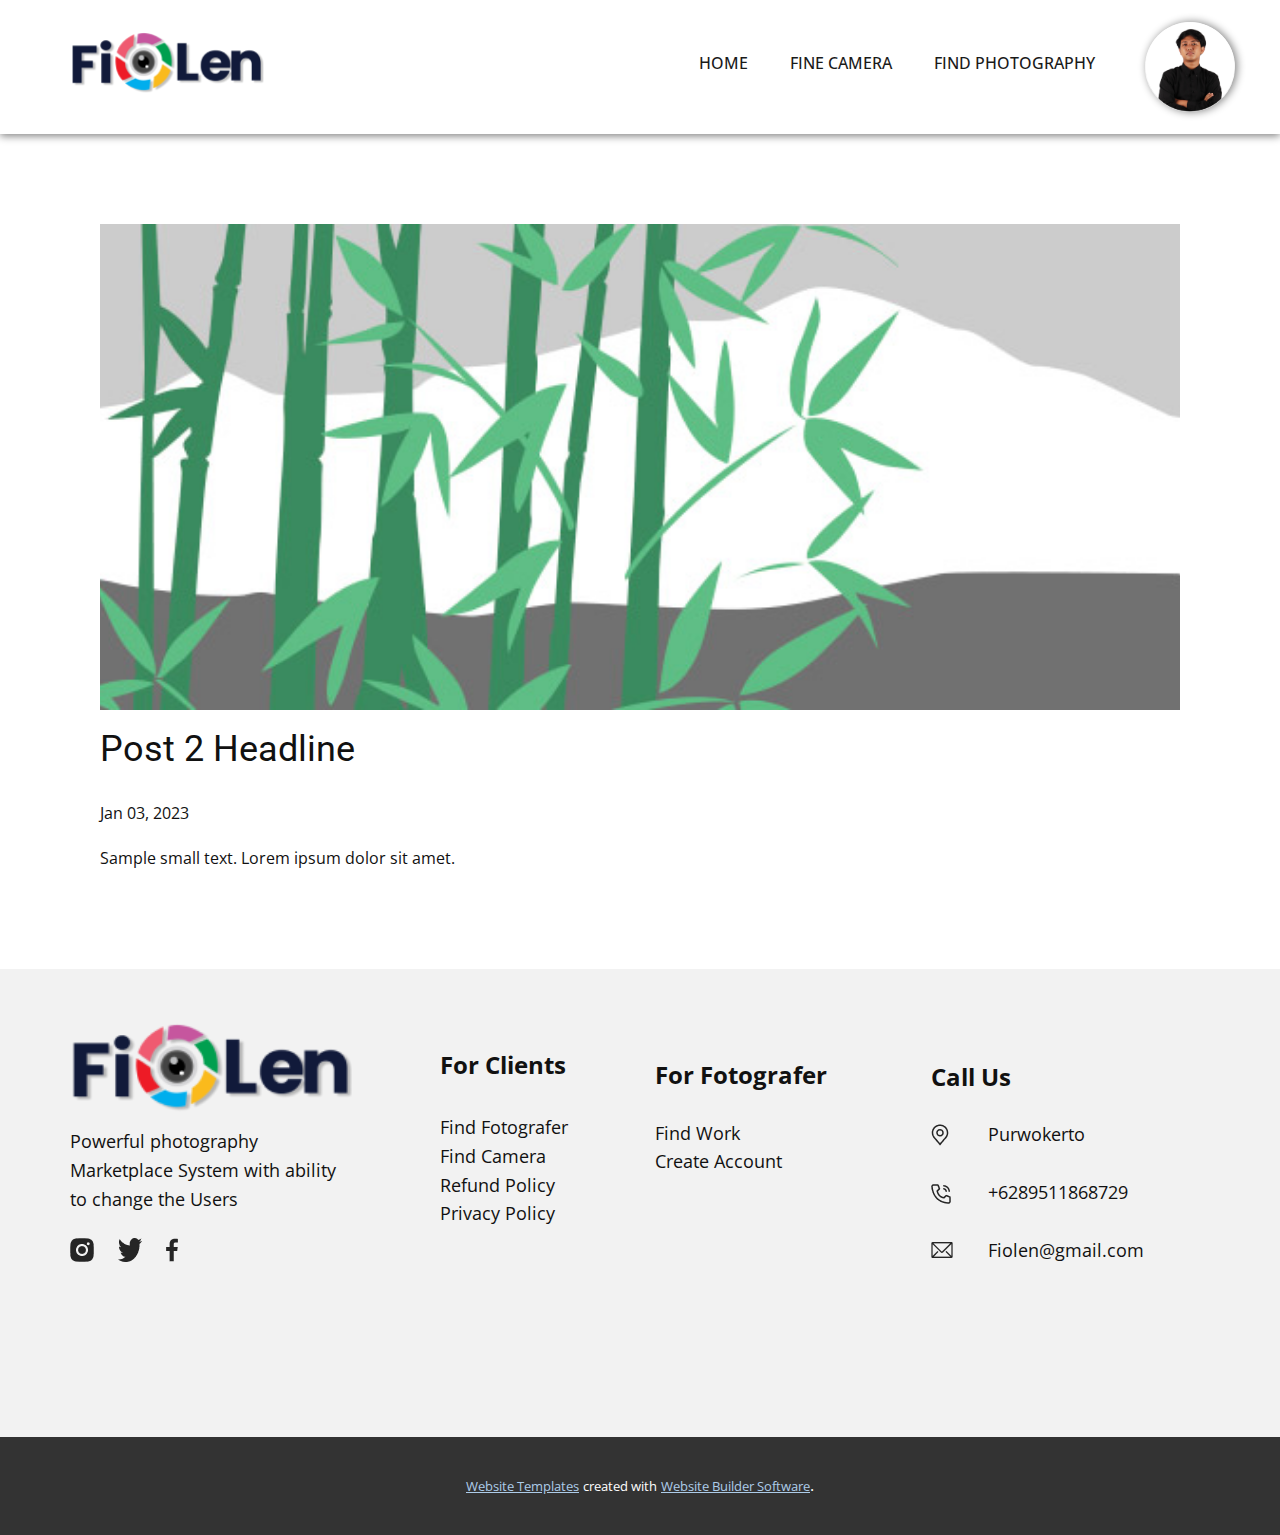
<file: blog/post-1.html>
<!DOCTYPE html>
<html style="font-size: 16px;" lang="en"><head>
    <meta name="viewport" content="width=device-width, initial-scale=1.0">
    <meta charset="utf-8">
    <meta name="keywords" content="Post 1 Headline">
    <meta name="description" content="">
    <title>Post 2 Headline</title>
    <link rel="stylesheet" href="../nicepage.css" media="screen">
<link rel="stylesheet" href="../Post-Template.css" media="screen">
    <script class="u-script" type="text/javascript" src="../jquery.js" defer=""></script>
    <script class="u-script" type="text/javascript" src="../nicepage.js" defer=""></script>
    <meta name="generator" content="Nicepage 5.3.2, nicepage.com">
    <link id="u-theme-google-font" rel="stylesheet" href="https://fonts.googleapis.com/css?family=Roboto:100,100i,300,300i,400,400i,500,500i,700,700i,900,900i|Open+Sans:300,300i,400,400i,500,500i,600,600i,700,700i,800,800i">
    
    
    <script type="application/ld+json">{
		"@context": "http://schema.org",
		"@type": "Organization",
		"name": "Site1",
		"logo": "images/Logo4.png"
}</script>
    <meta name="theme-color" content="#478ac9">
  </head>
  <body class="u-body u-xl-mode" data-lang="en"><header class="u-box-shadow u-clearfix u-header u-header" id="sec-8075"><div class="u-clearfix u-sheet u-sheet-1">
        <a href="https://nicepage.com" class="u-image u-logo u-image-1" data-image-width="193" data-image-height="81">
          <img src="../images/Logo4.png" class="u-logo-image u-logo-image-1">
        </a>
        <nav class="u-menu u-menu-one-level u-offcanvas u-menu-1" data-responsive-from="MD">
          <div class="menu-collapse" style="font-size: 1rem; letter-spacing: 0px; text-transform: uppercase; font-weight: 500;">
            <a class="u-button-style u-custom-active-border-color u-custom-active-color u-custom-border u-custom-border-color u-custom-borders u-custom-hover-border-color u-custom-hover-color u-custom-left-right-menu-spacing u-custom-padding-bottom u-custom-text-active-color u-custom-text-color u-custom-text-hover-color u-custom-top-bottom-menu-spacing u-nav-link u-text-active-palette-1-base u-text-hover-palette-2-base" href="#">
              <svg class="u-svg-link" viewBox="0 0 24 24"><use xmlns:xlink="http://www.w3.org/1999/xlink" xlink:href="#menu-hamburger"></use></svg>
              <svg class="u-svg-content" version="1.1" id="menu-hamburger" viewBox="0 0 16 16" x="0px" y="0px" xmlns:xlink="http://www.w3.org/1999/xlink" xmlns="http://www.w3.org/2000/svg"><g><rect y="1" width="16" height="2"></rect><rect y="7" width="16" height="2"></rect><rect y="13" width="16" height="2"></rect>
</g></svg>
            </a>
          </div>
          <div class="u-custom-menu u-nav-container">
            <ul class="u-nav u-spacing-2 u-unstyled u-nav-1"><li class="u-nav-item"><a class="u-active-palette-1-base u-border-active-palette-1-base u-border-hover-palette-1-base u-border-no-left u-border-no-right u-border-no-top u-button-style u-hover-palette-1-light-1 u-nav-link u-text-active-white u-text-grey-90 u-text-hover-white" href="#" style="padding: 10px 20px;">Home</a>
</li><li class="u-nav-item"><a class="u-active-palette-1-base u-border-active-palette-1-base u-border-hover-palette-1-base u-border-no-left u-border-no-right u-border-no-top u-button-style u-hover-palette-1-light-1 u-nav-link u-text-active-white u-text-grey-90 u-text-hover-white" href="#" style="padding: 10px 20px;">Fine Camera</a>
</li><li class="u-nav-item"><a class="u-active-palette-1-base u-border-active-palette-1-base u-border-hover-palette-1-base u-border-no-left u-border-no-right u-border-no-top u-button-style u-hover-palette-1-light-1 u-nav-link u-text-active-white u-text-grey-90 u-text-hover-white" href="#" style="padding: 10px 20px;">Find Photography</a>
</li></ul>
          </div>
          <div class="u-custom-menu u-nav-container-collapse">
            <div class="u-black u-container-style u-inner-container-layout u-opacity u-opacity-95 u-sidenav">
              <div class="u-inner-container-layout u-sidenav-overflow">
                <div class="u-menu-close"></div>
                <ul class="u-align-center u-nav u-popupmenu-items u-unstyled u-nav-2"><li class="u-nav-item"><a class="u-button-style u-nav-link" href="#">Home</a>
</li><li class="u-nav-item"><a class="u-button-style u-nav-link" href="#">Fine Camera</a>
</li><li class="u-nav-item"><a class="u-button-style u-nav-link" href="#">Find Photography</a>
</li></ul>
              </div>
            </div>
            <div class="u-black u-menu-overlay u-opacity u-opacity-70"></div>
          </div>
        </nav>
        <img class="u-image u-image-circle u-image-contain u-preserve-proportions u-image-2" src="../images/Group16.png" alt="" data-image-width="938" data-image-height="938">
      </div></header>
    <section class="u-align-center u-clearfix u-section-1" id="sec-913c">
      <div class="u-clearfix u-sheet u-valign-middle-md u-valign-middle-sm u-valign-middle-xs u-sheet-1"><!--post_details--><!--post_details_options_json--><!--{"source":""}--><!--/post_details_options_json--><!--blog_post-->
        <div class="u-container-style u-expanded-width u-post-details u-post-details-1">
          <div class="u-container-layout u-valign-middle u-container-layout-1"><!--blog_post_image-->
            <img alt="" class="u-blog-control u-expanded-width u-image u-image-default u-image-1" src="../images/68f64b9d.jpeg"><!--/blog_post_image--><!--blog_post_header-->
            <h2 class="u-blog-control u-text u-text-1">Post 2 Headline</h2><!--/blog_post_header--><!--blog_post_metadata-->
            <div class="u-blog-control u-metadata u-metadata-1"><!--blog_post_metadata_date-->
              <span class="u-meta-date u-meta-icon">Jan 03, 2023</span><!--/blog_post_metadata_date--><!--blog_post_metadata_category-->
              <!--/blog_post_metadata_category--><!--blog_post_metadata_comments-->
              <!--/blog_post_metadata_comments-->
            </div><!--/blog_post_metadata--><!--blog_post_content-->
            <div class="u-align-justify u-blog-control u-post-content u-text u-text-2 fr-view">
  Sample small text. Lorem ipsum dolor sit amet.
  </div><!--/blog_post_content-->
          </div>
        </div><!--/blog_post--><!--/post_details-->
      </div>
    </section>
    
    
    <footer class="u-align-center-md u-align-center-sm u-align-center-xs u-clearfix u-footer u-grey-5" id="sec-8e24"><div class="u-clearfix u-sheet u-sheet-1">
        <a href="https://nicepage.com" class="u-image u-logo u-image-1" data-image-width="193" data-image-height="81">
          <img src="../images/Logo4.png" class="u-logo-image u-logo-image-1">
        </a>
        <p class="u-align-left-md u-align-left-sm u-align-left-xs u-text u-text-1"> Powerful photography Marketplace System with ability to change the Users&nbsp;&nbsp;</p>
        <p class="u-align-left-md u-align-left-sm u-align-left-xs u-text u-text-2">
          <span style="font-size: 1.5rem; font-weight: 700;"> For Clients</span>
          <br>
          <br>Find Fotografer <br>Find Camera<br>Refund Policy <br>Privacy Policy&nbsp;&nbsp;
        </p>
        <p class="u-align-left-md u-align-left-sm u-align-left-xs u-text u-text-3">
          <span style="font-weight: 700;"></span>For Fotografer<span style="font-weight: 700;"></span>
          <br>
        </p>
        <p class="u-align-left-md u-align-left-sm u-align-left-xs u-text u-text-4">Find Work <br>Create Account&nbsp;&nbsp;
        </p>
        <p class="u-align-left-md u-align-left-sm u-align-left-xs u-text u-text-5">Call Us</p>
        <p class="u-align-left-md u-align-left-sm u-align-left-xs u-text u-text-6"> Purwokerto<br>
          <br>+6289511868729<br>
          <br>Fiolen@gmail.com&nbsp;&nbsp;
        </p>
        <img class="u-image u-image-default u-preserve-proportions u-image-2" src="../images/lokasi.png" alt="" data-image-width="18" data-image-height="22">
        <img class="u-image u-image-default u-preserve-proportions u-image-3" src="../images/tlpn.png" alt="" data-image-width="20" data-image-height="20">
        <img class="u-image u-image-default u-preserve-proportions u-image-4" src="../images/email.png" alt="" data-image-width="22" data-image-height="16">
        <img class="u-image u-image-default u-preserve-proportions u-image-5" src="../images/ig.png" alt="" data-image-width="24" data-image-height="24">
        <img class="u-image u-image-default u-preserve-proportions u-image-6" src="../images/twiter.png" alt="" data-image-width="24" data-image-height="24">
        <img class="u-image u-image-default u-preserve-proportions u-image-7" src="../images/fb.png" alt="" data-image-width="12" data-image-height="24">
      </div></footer>
    <section class="u-backlink u-clearfix u-grey-80">
      <a class="u-link" href="https://nicepage.com/website-templates" target="_blank">
        <span>Website Templates</span>
      </a>
      <p class="u-text">
        <span>created with</span>
      </p>
      <a class="u-link" href="" target="_blank">
        <span>Website Builder Software</span>
      </a>. 
    </section>
  
</body></html>
</file>
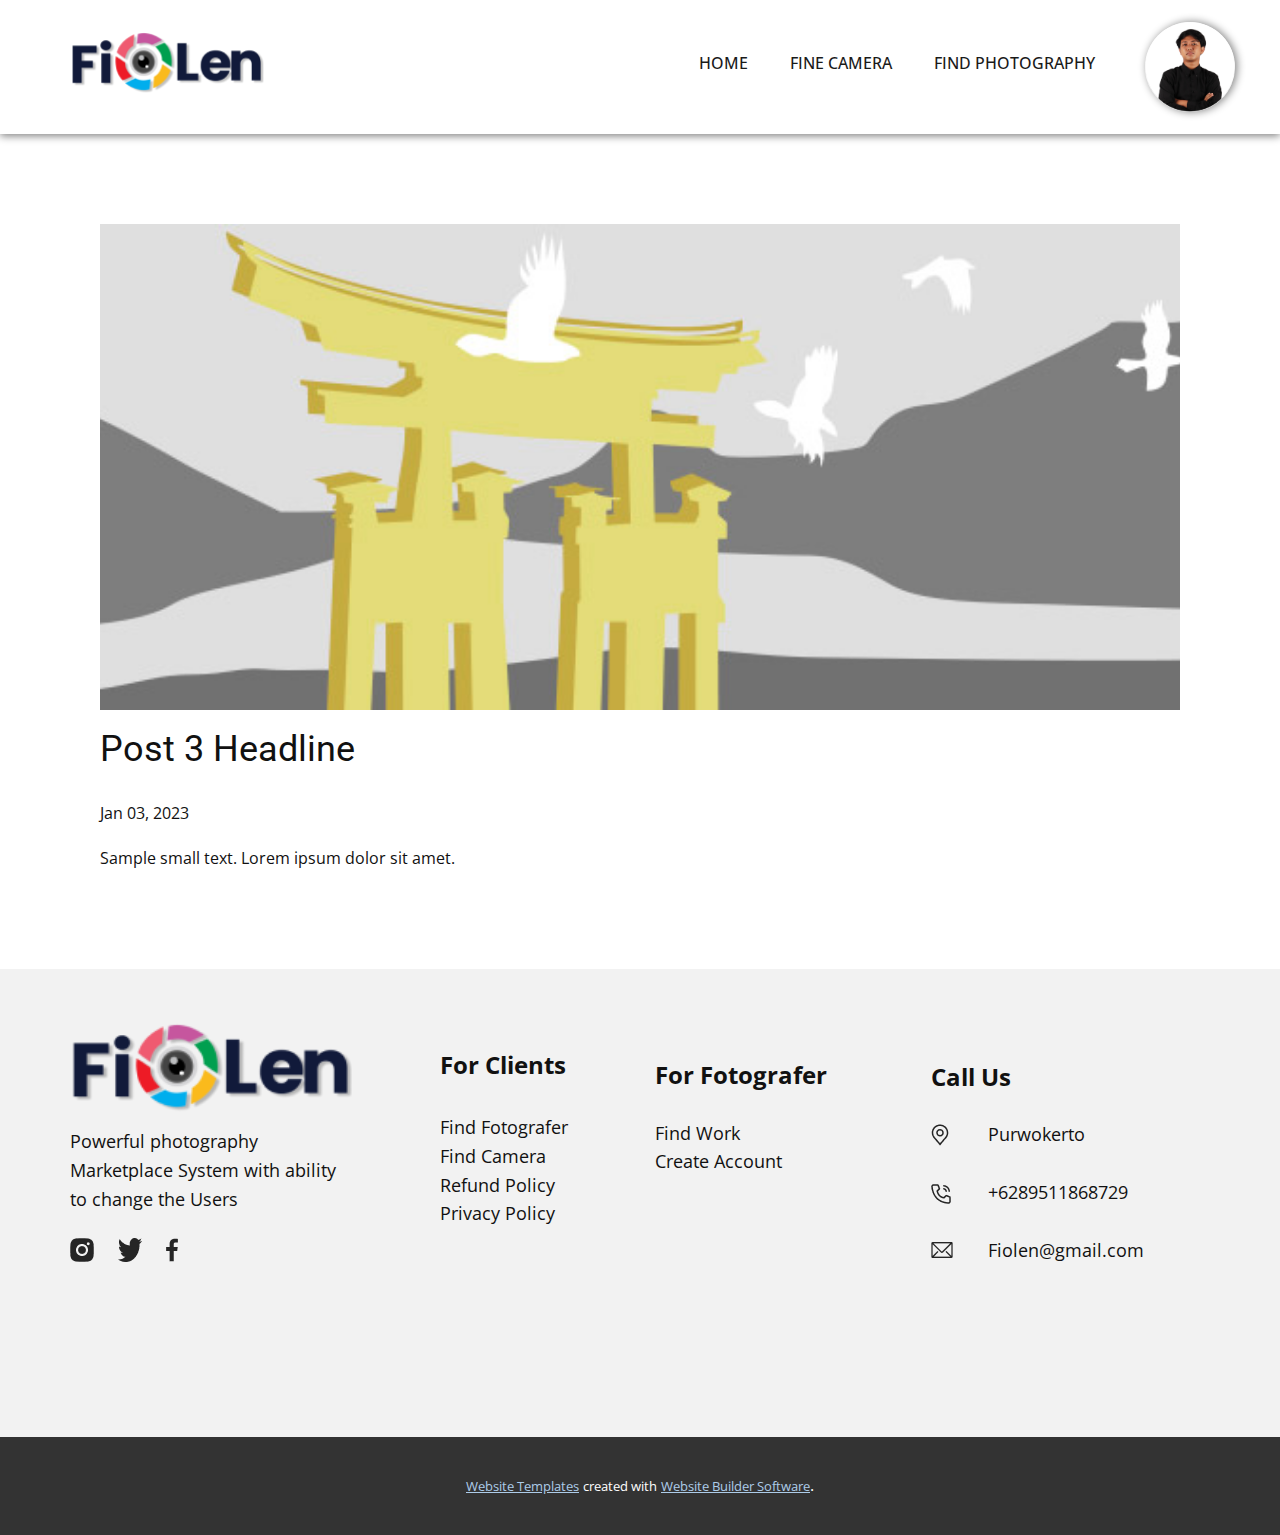
<file: blog/post-2.html>
<!DOCTYPE html>
<html style="font-size: 16px;" lang="en"><head>
    <meta name="viewport" content="width=device-width, initial-scale=1.0">
    <meta charset="utf-8">
    <meta name="keywords" content="Post 1 Headline">
    <meta name="description" content="">
    <title>Post 3 Headline</title>
    <link rel="stylesheet" href="../nicepage.css" media="screen">
<link rel="stylesheet" href="../Post-Template.css" media="screen">
    <script class="u-script" type="text/javascript" src="../jquery.js" defer=""></script>
    <script class="u-script" type="text/javascript" src="../nicepage.js" defer=""></script>
    <meta name="generator" content="Nicepage 5.3.2, nicepage.com">
    <link id="u-theme-google-font" rel="stylesheet" href="https://fonts.googleapis.com/css?family=Roboto:100,100i,300,300i,400,400i,500,500i,700,700i,900,900i|Open+Sans:300,300i,400,400i,500,500i,600,600i,700,700i,800,800i">
    
    
    <script type="application/ld+json">{
		"@context": "http://schema.org",
		"@type": "Organization",
		"name": "Site1",
		"logo": "images/Logo4.png"
}</script>
    <meta name="theme-color" content="#478ac9">
  </head>
  <body class="u-body u-xl-mode" data-lang="en"><header class="u-box-shadow u-clearfix u-header u-header" id="sec-8075"><div class="u-clearfix u-sheet u-sheet-1">
        <a href="https://nicepage.com" class="u-image u-logo u-image-1" data-image-width="193" data-image-height="81">
          <img src="../images/Logo4.png" class="u-logo-image u-logo-image-1">
        </a>
        <nav class="u-menu u-menu-one-level u-offcanvas u-menu-1" data-responsive-from="MD">
          <div class="menu-collapse" style="font-size: 1rem; letter-spacing: 0px; text-transform: uppercase; font-weight: 500;">
            <a class="u-button-style u-custom-active-border-color u-custom-active-color u-custom-border u-custom-border-color u-custom-borders u-custom-hover-border-color u-custom-hover-color u-custom-left-right-menu-spacing u-custom-padding-bottom u-custom-text-active-color u-custom-text-color u-custom-text-hover-color u-custom-top-bottom-menu-spacing u-nav-link u-text-active-palette-1-base u-text-hover-palette-2-base" href="#">
              <svg class="u-svg-link" viewBox="0 0 24 24"><use xmlns:xlink="http://www.w3.org/1999/xlink" xlink:href="#menu-hamburger"></use></svg>
              <svg class="u-svg-content" version="1.1" id="menu-hamburger" viewBox="0 0 16 16" x="0px" y="0px" xmlns:xlink="http://www.w3.org/1999/xlink" xmlns="http://www.w3.org/2000/svg"><g><rect y="1" width="16" height="2"></rect><rect y="7" width="16" height="2"></rect><rect y="13" width="16" height="2"></rect>
</g></svg>
            </a>
          </div>
          <div class="u-custom-menu u-nav-container">
            <ul class="u-nav u-spacing-2 u-unstyled u-nav-1"><li class="u-nav-item"><a class="u-active-palette-1-base u-border-active-palette-1-base u-border-hover-palette-1-base u-border-no-left u-border-no-right u-border-no-top u-button-style u-hover-palette-1-light-1 u-nav-link u-text-active-white u-text-grey-90 u-text-hover-white" href="#" style="padding: 10px 20px;">Home</a>
</li><li class="u-nav-item"><a class="u-active-palette-1-base u-border-active-palette-1-base u-border-hover-palette-1-base u-border-no-left u-border-no-right u-border-no-top u-button-style u-hover-palette-1-light-1 u-nav-link u-text-active-white u-text-grey-90 u-text-hover-white" href="#" style="padding: 10px 20px;">Fine Camera</a>
</li><li class="u-nav-item"><a class="u-active-palette-1-base u-border-active-palette-1-base u-border-hover-palette-1-base u-border-no-left u-border-no-right u-border-no-top u-button-style u-hover-palette-1-light-1 u-nav-link u-text-active-white u-text-grey-90 u-text-hover-white" href="#" style="padding: 10px 20px;">Find Photography</a>
</li></ul>
          </div>
          <div class="u-custom-menu u-nav-container-collapse">
            <div class="u-black u-container-style u-inner-container-layout u-opacity u-opacity-95 u-sidenav">
              <div class="u-inner-container-layout u-sidenav-overflow">
                <div class="u-menu-close"></div>
                <ul class="u-align-center u-nav u-popupmenu-items u-unstyled u-nav-2"><li class="u-nav-item"><a class="u-button-style u-nav-link" href="#">Home</a>
</li><li class="u-nav-item"><a class="u-button-style u-nav-link" href="#">Fine Camera</a>
</li><li class="u-nav-item"><a class="u-button-style u-nav-link" href="#">Find Photography</a>
</li></ul>
              </div>
            </div>
            <div class="u-black u-menu-overlay u-opacity u-opacity-70"></div>
          </div>
        </nav>
        <img class="u-image u-image-circle u-image-contain u-preserve-proportions u-image-2" src="../images/Group16.png" alt="" data-image-width="938" data-image-height="938">
      </div></header>
    <section class="u-align-center u-clearfix u-section-1" id="sec-913c">
      <div class="u-clearfix u-sheet u-valign-middle-md u-valign-middle-sm u-valign-middle-xs u-sheet-1"><!--post_details--><!--post_details_options_json--><!--{"source":""}--><!--/post_details_options_json--><!--blog_post-->
        <div class="u-container-style u-expanded-width u-post-details u-post-details-1">
          <div class="u-container-layout u-valign-middle u-container-layout-1"><!--blog_post_image-->
            <img alt="" class="u-blog-control u-expanded-width u-image u-image-default u-image-1" src="../images/8ad73f3c.jpeg"><!--/blog_post_image--><!--blog_post_header-->
            <h2 class="u-blog-control u-text u-text-1">Post 3 Headline</h2><!--/blog_post_header--><!--blog_post_metadata-->
            <div class="u-blog-control u-metadata u-metadata-1"><!--blog_post_metadata_date-->
              <span class="u-meta-date u-meta-icon">Jan 03, 2023</span><!--/blog_post_metadata_date--><!--blog_post_metadata_category-->
              <!--/blog_post_metadata_category--><!--blog_post_metadata_comments-->
              <!--/blog_post_metadata_comments-->
            </div><!--/blog_post_metadata--><!--blog_post_content-->
            <div class="u-align-justify u-blog-control u-post-content u-text u-text-2 fr-view">
  Sample small text. Lorem ipsum dolor sit amet.
  </div><!--/blog_post_content-->
          </div>
        </div><!--/blog_post--><!--/post_details-->
      </div>
    </section>
    
    
    <footer class="u-align-center-md u-align-center-sm u-align-center-xs u-clearfix u-footer u-grey-5" id="sec-8e24"><div class="u-clearfix u-sheet u-sheet-1">
        <a href="https://nicepage.com" class="u-image u-logo u-image-1" data-image-width="193" data-image-height="81">
          <img src="../images/Logo4.png" class="u-logo-image u-logo-image-1">
        </a>
        <p class="u-align-left-md u-align-left-sm u-align-left-xs u-text u-text-1"> Powerful photography Marketplace System with ability to change the Users&nbsp;&nbsp;</p>
        <p class="u-align-left-md u-align-left-sm u-align-left-xs u-text u-text-2">
          <span style="font-size: 1.5rem; font-weight: 700;"> For Clients</span>
          <br>
          <br>Find Fotografer <br>Find Camera<br>Refund Policy <br>Privacy Policy&nbsp;&nbsp;
        </p>
        <p class="u-align-left-md u-align-left-sm u-align-left-xs u-text u-text-3">
          <span style="font-weight: 700;"></span>For Fotografer<span style="font-weight: 700;"></span>
          <br>
        </p>
        <p class="u-align-left-md u-align-left-sm u-align-left-xs u-text u-text-4">Find Work <br>Create Account&nbsp;&nbsp;
        </p>
        <p class="u-align-left-md u-align-left-sm u-align-left-xs u-text u-text-5">Call Us</p>
        <p class="u-align-left-md u-align-left-sm u-align-left-xs u-text u-text-6"> Purwokerto<br>
          <br>+6289511868729<br>
          <br>Fiolen@gmail.com&nbsp;&nbsp;
        </p>
        <img class="u-image u-image-default u-preserve-proportions u-image-2" src="../images/lokasi.png" alt="" data-image-width="18" data-image-height="22">
        <img class="u-image u-image-default u-preserve-proportions u-image-3" src="../images/tlpn.png" alt="" data-image-width="20" data-image-height="20">
        <img class="u-image u-image-default u-preserve-proportions u-image-4" src="../images/email.png" alt="" data-image-width="22" data-image-height="16">
        <img class="u-image u-image-default u-preserve-proportions u-image-5" src="../images/ig.png" alt="" data-image-width="24" data-image-height="24">
        <img class="u-image u-image-default u-preserve-proportions u-image-6" src="../images/twiter.png" alt="" data-image-width="24" data-image-height="24">
        <img class="u-image u-image-default u-preserve-proportions u-image-7" src="../images/fb.png" alt="" data-image-width="12" data-image-height="24">
      </div></footer>
    <section class="u-backlink u-clearfix u-grey-80">
      <a class="u-link" href="https://nicepage.com/website-templates" target="_blank">
        <span>Website Templates</span>
      </a>
      <p class="u-text">
        <span>created with</span>
      </p>
      <a class="u-link" href="" target="_blank">
        <span>Website Builder Software</span>
      </a>. 
    </section>
  
</body></html>
</file>
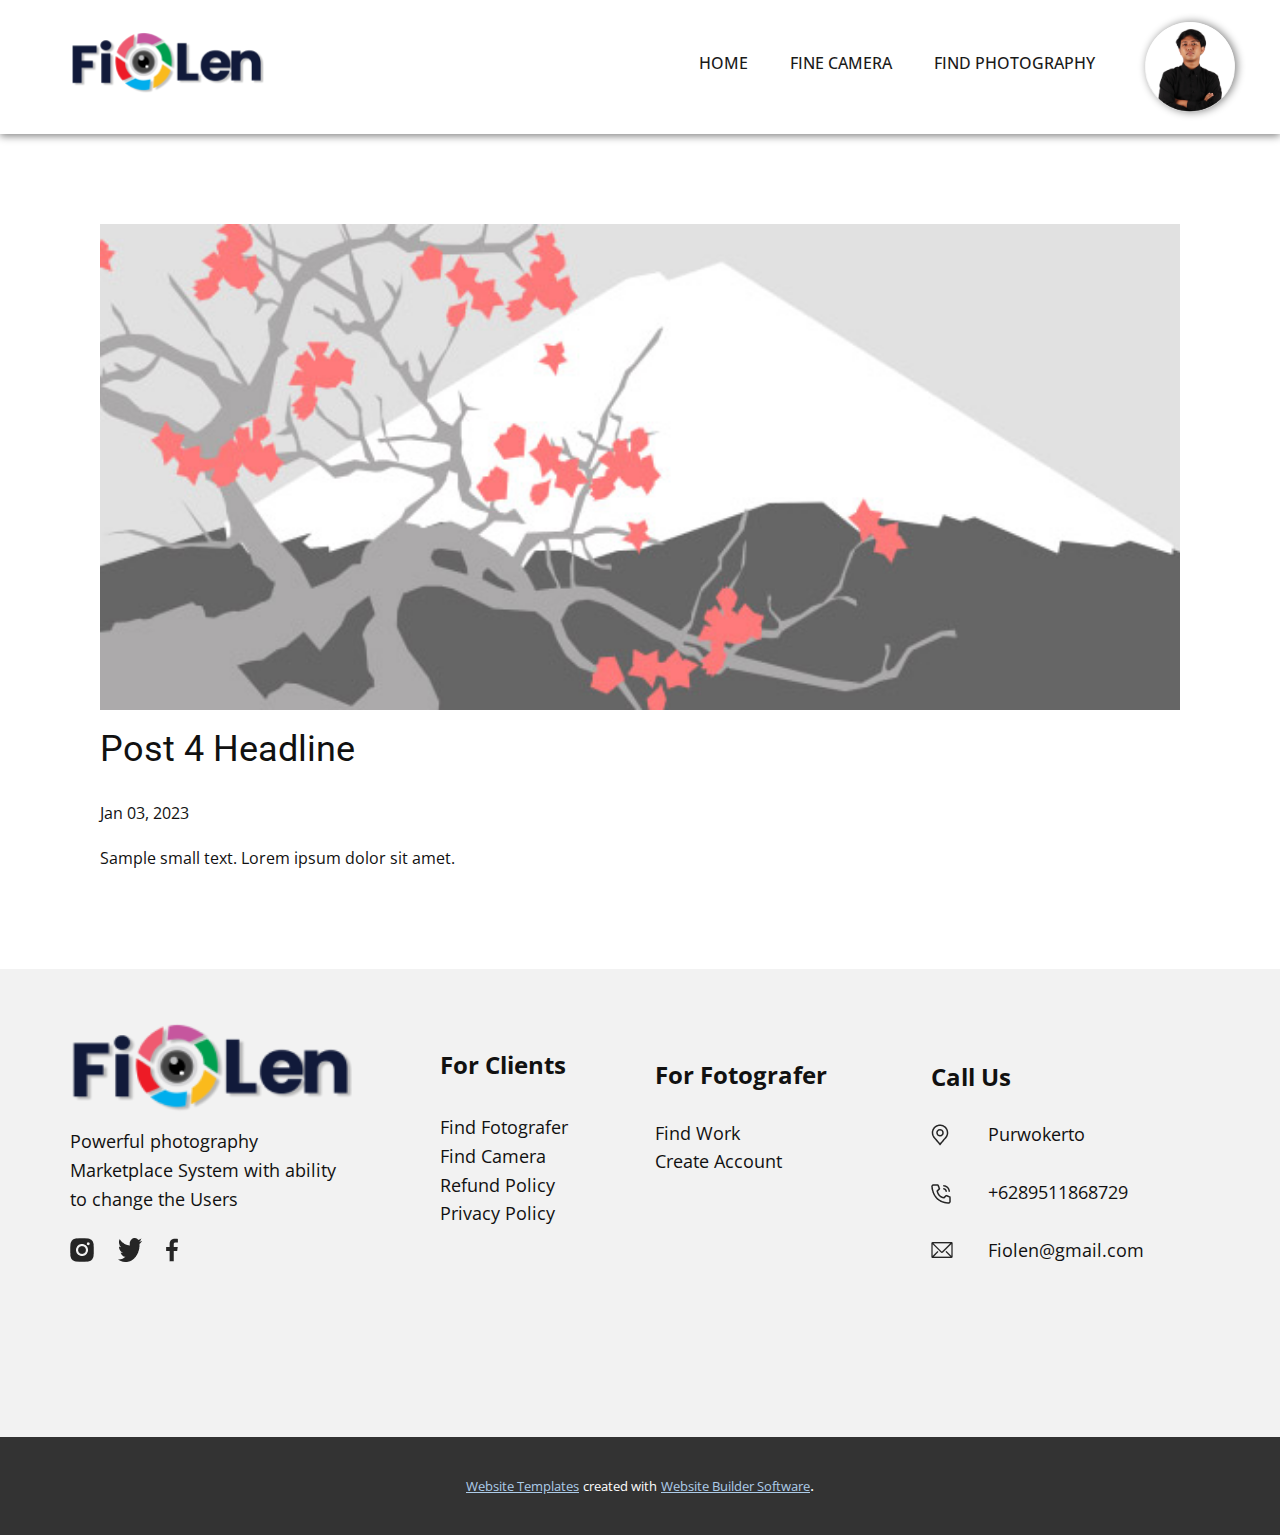
<file: blog/post-3.html>
<!DOCTYPE html>
<html style="font-size: 16px;" lang="en"><head>
    <meta name="viewport" content="width=device-width, initial-scale=1.0">
    <meta charset="utf-8">
    <meta name="keywords" content="Post 1 Headline">
    <meta name="description" content="">
    <title>Post 4 Headline</title>
    <link rel="stylesheet" href="../nicepage.css" media="screen">
<link rel="stylesheet" href="../Post-Template.css" media="screen">
    <script class="u-script" type="text/javascript" src="../jquery.js" defer=""></script>
    <script class="u-script" type="text/javascript" src="../nicepage.js" defer=""></script>
    <meta name="generator" content="Nicepage 5.3.2, nicepage.com">
    <link id="u-theme-google-font" rel="stylesheet" href="https://fonts.googleapis.com/css?family=Roboto:100,100i,300,300i,400,400i,500,500i,700,700i,900,900i|Open+Sans:300,300i,400,400i,500,500i,600,600i,700,700i,800,800i">
    
    
    <script type="application/ld+json">{
		"@context": "http://schema.org",
		"@type": "Organization",
		"name": "Site1",
		"logo": "images/Logo4.png"
}</script>
    <meta name="theme-color" content="#478ac9">
  </head>
  <body class="u-body u-xl-mode" data-lang="en"><header class="u-box-shadow u-clearfix u-header u-header" id="sec-8075"><div class="u-clearfix u-sheet u-sheet-1">
        <a href="https://nicepage.com" class="u-image u-logo u-image-1" data-image-width="193" data-image-height="81">
          <img src="../images/Logo4.png" class="u-logo-image u-logo-image-1">
        </a>
        <nav class="u-menu u-menu-one-level u-offcanvas u-menu-1" data-responsive-from="MD">
          <div class="menu-collapse" style="font-size: 1rem; letter-spacing: 0px; text-transform: uppercase; font-weight: 500;">
            <a class="u-button-style u-custom-active-border-color u-custom-active-color u-custom-border u-custom-border-color u-custom-borders u-custom-hover-border-color u-custom-hover-color u-custom-left-right-menu-spacing u-custom-padding-bottom u-custom-text-active-color u-custom-text-color u-custom-text-hover-color u-custom-top-bottom-menu-spacing u-nav-link u-text-active-palette-1-base u-text-hover-palette-2-base" href="#">
              <svg class="u-svg-link" viewBox="0 0 24 24"><use xmlns:xlink="http://www.w3.org/1999/xlink" xlink:href="#menu-hamburger"></use></svg>
              <svg class="u-svg-content" version="1.1" id="menu-hamburger" viewBox="0 0 16 16" x="0px" y="0px" xmlns:xlink="http://www.w3.org/1999/xlink" xmlns="http://www.w3.org/2000/svg"><g><rect y="1" width="16" height="2"></rect><rect y="7" width="16" height="2"></rect><rect y="13" width="16" height="2"></rect>
</g></svg>
            </a>
          </div>
          <div class="u-custom-menu u-nav-container">
            <ul class="u-nav u-spacing-2 u-unstyled u-nav-1"><li class="u-nav-item"><a class="u-active-palette-1-base u-border-active-palette-1-base u-border-hover-palette-1-base u-border-no-left u-border-no-right u-border-no-top u-button-style u-hover-palette-1-light-1 u-nav-link u-text-active-white u-text-grey-90 u-text-hover-white" href="#" style="padding: 10px 20px;">Home</a>
</li><li class="u-nav-item"><a class="u-active-palette-1-base u-border-active-palette-1-base u-border-hover-palette-1-base u-border-no-left u-border-no-right u-border-no-top u-button-style u-hover-palette-1-light-1 u-nav-link u-text-active-white u-text-grey-90 u-text-hover-white" href="#" style="padding: 10px 20px;">Fine Camera</a>
</li><li class="u-nav-item"><a class="u-active-palette-1-base u-border-active-palette-1-base u-border-hover-palette-1-base u-border-no-left u-border-no-right u-border-no-top u-button-style u-hover-palette-1-light-1 u-nav-link u-text-active-white u-text-grey-90 u-text-hover-white" href="#" style="padding: 10px 20px;">Find Photography</a>
</li></ul>
          </div>
          <div class="u-custom-menu u-nav-container-collapse">
            <div class="u-black u-container-style u-inner-container-layout u-opacity u-opacity-95 u-sidenav">
              <div class="u-inner-container-layout u-sidenav-overflow">
                <div class="u-menu-close"></div>
                <ul class="u-align-center u-nav u-popupmenu-items u-unstyled u-nav-2"><li class="u-nav-item"><a class="u-button-style u-nav-link" href="#">Home</a>
</li><li class="u-nav-item"><a class="u-button-style u-nav-link" href="#">Fine Camera</a>
</li><li class="u-nav-item"><a class="u-button-style u-nav-link" href="#">Find Photography</a>
</li></ul>
              </div>
            </div>
            <div class="u-black u-menu-overlay u-opacity u-opacity-70"></div>
          </div>
        </nav>
        <img class="u-image u-image-circle u-image-contain u-preserve-proportions u-image-2" src="../images/Group16.png" alt="" data-image-width="938" data-image-height="938">
      </div></header>
    <section class="u-align-center u-clearfix u-section-1" id="sec-913c">
      <div class="u-clearfix u-sheet u-valign-middle-md u-valign-middle-sm u-valign-middle-xs u-sheet-1"><!--post_details--><!--post_details_options_json--><!--{"source":""}--><!--/post_details_options_json--><!--blog_post-->
        <div class="u-container-style u-expanded-width u-post-details u-post-details-1">
          <div class="u-container-layout u-valign-middle u-container-layout-1"><!--blog_post_image-->
            <img alt="" class="u-blog-control u-expanded-width u-image u-image-default u-image-1" src="../images/0fd3416c.jpeg"><!--/blog_post_image--><!--blog_post_header-->
            <h2 class="u-blog-control u-text u-text-1">Post 4 Headline</h2><!--/blog_post_header--><!--blog_post_metadata-->
            <div class="u-blog-control u-metadata u-metadata-1"><!--blog_post_metadata_date-->
              <span class="u-meta-date u-meta-icon">Jan 03, 2023</span><!--/blog_post_metadata_date--><!--blog_post_metadata_category-->
              <!--/blog_post_metadata_category--><!--blog_post_metadata_comments-->
              <!--/blog_post_metadata_comments-->
            </div><!--/blog_post_metadata--><!--blog_post_content-->
            <div class="u-align-justify u-blog-control u-post-content u-text u-text-2 fr-view">
  Sample small text. Lorem ipsum dolor sit amet.
  </div><!--/blog_post_content-->
          </div>
        </div><!--/blog_post--><!--/post_details-->
      </div>
    </section>
    
    
    <footer class="u-align-center-md u-align-center-sm u-align-center-xs u-clearfix u-footer u-grey-5" id="sec-8e24"><div class="u-clearfix u-sheet u-sheet-1">
        <a href="https://nicepage.com" class="u-image u-logo u-image-1" data-image-width="193" data-image-height="81">
          <img src="../images/Logo4.png" class="u-logo-image u-logo-image-1">
        </a>
        <p class="u-align-left-md u-align-left-sm u-align-left-xs u-text u-text-1"> Powerful photography Marketplace System with ability to change the Users&nbsp;&nbsp;</p>
        <p class="u-align-left-md u-align-left-sm u-align-left-xs u-text u-text-2">
          <span style="font-size: 1.5rem; font-weight: 700;"> For Clients</span>
          <br>
          <br>Find Fotografer <br>Find Camera<br>Refund Policy <br>Privacy Policy&nbsp;&nbsp;
        </p>
        <p class="u-align-left-md u-align-left-sm u-align-left-xs u-text u-text-3">
          <span style="font-weight: 700;"></span>For Fotografer<span style="font-weight: 700;"></span>
          <br>
        </p>
        <p class="u-align-left-md u-align-left-sm u-align-left-xs u-text u-text-4">Find Work <br>Create Account&nbsp;&nbsp;
        </p>
        <p class="u-align-left-md u-align-left-sm u-align-left-xs u-text u-text-5">Call Us</p>
        <p class="u-align-left-md u-align-left-sm u-align-left-xs u-text u-text-6"> Purwokerto<br>
          <br>+6289511868729<br>
          <br>Fiolen@gmail.com&nbsp;&nbsp;
        </p>
        <img class="u-image u-image-default u-preserve-proportions u-image-2" src="../images/lokasi.png" alt="" data-image-width="18" data-image-height="22">
        <img class="u-image u-image-default u-preserve-proportions u-image-3" src="../images/tlpn.png" alt="" data-image-width="20" data-image-height="20">
        <img class="u-image u-image-default u-preserve-proportions u-image-4" src="../images/email.png" alt="" data-image-width="22" data-image-height="16">
        <img class="u-image u-image-default u-preserve-proportions u-image-5" src="../images/ig.png" alt="" data-image-width="24" data-image-height="24">
        <img class="u-image u-image-default u-preserve-proportions u-image-6" src="../images/twiter.png" alt="" data-image-width="24" data-image-height="24">
        <img class="u-image u-image-default u-preserve-proportions u-image-7" src="../images/fb.png" alt="" data-image-width="12" data-image-height="24">
      </div></footer>
    <section class="u-backlink u-clearfix u-grey-80">
      <a class="u-link" href="https://nicepage.com/website-templates" target="_blank">
        <span>Website Templates</span>
      </a>
      <p class="u-text">
        <span>created with</span>
      </p>
      <a class="u-link" href="" target="_blank">
        <span>Website Builder Software</span>
      </a>. 
    </section>
  
</body></html>
</file>
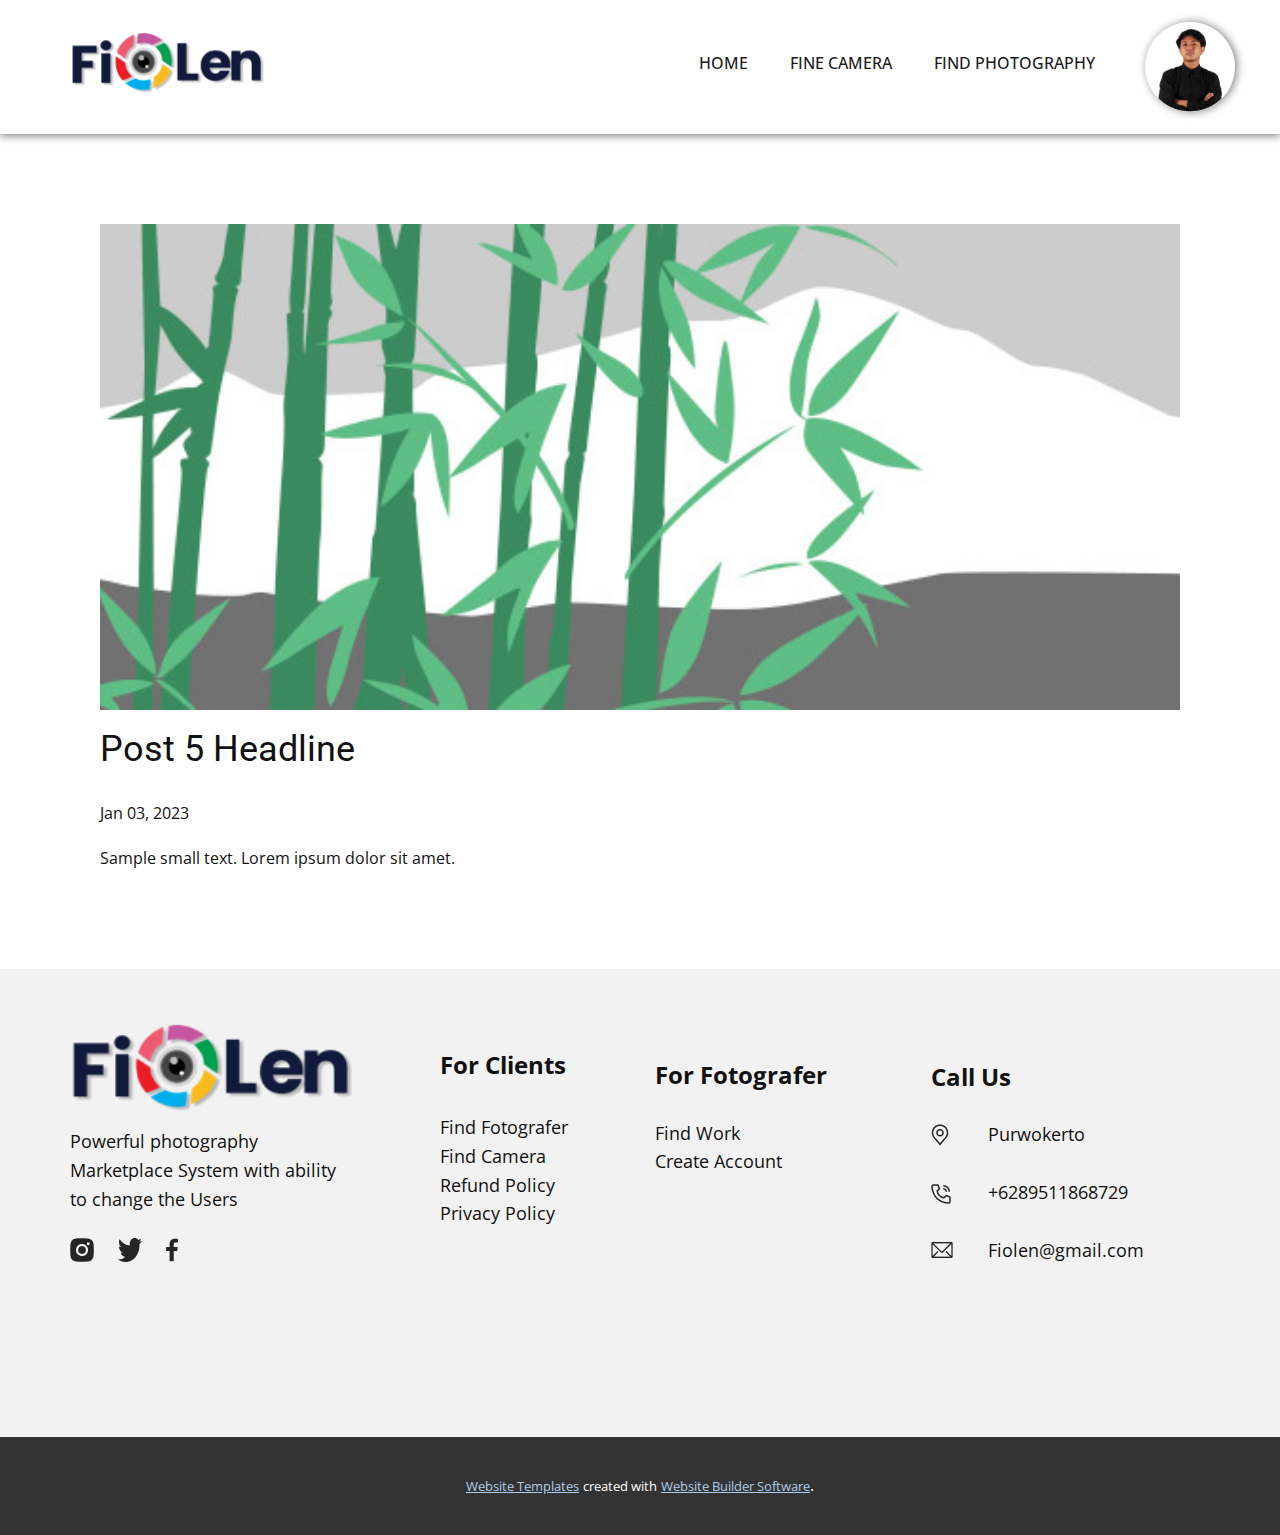
<file: blog/post-4.html>
<!DOCTYPE html>
<html style="font-size: 16px;" lang="en"><head>
    <meta name="viewport" content="width=device-width, initial-scale=1.0">
    <meta charset="utf-8">
    <meta name="keywords" content="Post 1 Headline">
    <meta name="description" content="">
    <title>Post 5 Headline</title>
    <link rel="stylesheet" href="../nicepage.css" media="screen">
<link rel="stylesheet" href="../Post-Template.css" media="screen">
    <script class="u-script" type="text/javascript" src="../jquery.js" defer=""></script>
    <script class="u-script" type="text/javascript" src="../nicepage.js" defer=""></script>
    <meta name="generator" content="Nicepage 5.3.2, nicepage.com">
    <link id="u-theme-google-font" rel="stylesheet" href="https://fonts.googleapis.com/css?family=Roboto:100,100i,300,300i,400,400i,500,500i,700,700i,900,900i|Open+Sans:300,300i,400,400i,500,500i,600,600i,700,700i,800,800i">
    
    
    <script type="application/ld+json">{
		"@context": "http://schema.org",
		"@type": "Organization",
		"name": "Site1",
		"logo": "images/Logo4.png"
}</script>
    <meta name="theme-color" content="#478ac9">
  </head>
  <body class="u-body u-xl-mode" data-lang="en"><header class="u-box-shadow u-clearfix u-header u-header" id="sec-8075"><div class="u-clearfix u-sheet u-sheet-1">
        <a href="https://nicepage.com" class="u-image u-logo u-image-1" data-image-width="193" data-image-height="81">
          <img src="../images/Logo4.png" class="u-logo-image u-logo-image-1">
        </a>
        <nav class="u-menu u-menu-one-level u-offcanvas u-menu-1" data-responsive-from="MD">
          <div class="menu-collapse" style="font-size: 1rem; letter-spacing: 0px; text-transform: uppercase; font-weight: 500;">
            <a class="u-button-style u-custom-active-border-color u-custom-active-color u-custom-border u-custom-border-color u-custom-borders u-custom-hover-border-color u-custom-hover-color u-custom-left-right-menu-spacing u-custom-padding-bottom u-custom-text-active-color u-custom-text-color u-custom-text-hover-color u-custom-top-bottom-menu-spacing u-nav-link u-text-active-palette-1-base u-text-hover-palette-2-base" href="#">
              <svg class="u-svg-link" viewBox="0 0 24 24"><use xmlns:xlink="http://www.w3.org/1999/xlink" xlink:href="#menu-hamburger"></use></svg>
              <svg class="u-svg-content" version="1.1" id="menu-hamburger" viewBox="0 0 16 16" x="0px" y="0px" xmlns:xlink="http://www.w3.org/1999/xlink" xmlns="http://www.w3.org/2000/svg"><g><rect y="1" width="16" height="2"></rect><rect y="7" width="16" height="2"></rect><rect y="13" width="16" height="2"></rect>
</g></svg>
            </a>
          </div>
          <div class="u-custom-menu u-nav-container">
            <ul class="u-nav u-spacing-2 u-unstyled u-nav-1"><li class="u-nav-item"><a class="u-active-palette-1-base u-border-active-palette-1-base u-border-hover-palette-1-base u-border-no-left u-border-no-right u-border-no-top u-button-style u-hover-palette-1-light-1 u-nav-link u-text-active-white u-text-grey-90 u-text-hover-white" href="#" style="padding: 10px 20px;">Home</a>
</li><li class="u-nav-item"><a class="u-active-palette-1-base u-border-active-palette-1-base u-border-hover-palette-1-base u-border-no-left u-border-no-right u-border-no-top u-button-style u-hover-palette-1-light-1 u-nav-link u-text-active-white u-text-grey-90 u-text-hover-white" href="#" style="padding: 10px 20px;">Fine Camera</a>
</li><li class="u-nav-item"><a class="u-active-palette-1-base u-border-active-palette-1-base u-border-hover-palette-1-base u-border-no-left u-border-no-right u-border-no-top u-button-style u-hover-palette-1-light-1 u-nav-link u-text-active-white u-text-grey-90 u-text-hover-white" href="#" style="padding: 10px 20px;">Find Photography</a>
</li></ul>
          </div>
          <div class="u-custom-menu u-nav-container-collapse">
            <div class="u-black u-container-style u-inner-container-layout u-opacity u-opacity-95 u-sidenav">
              <div class="u-inner-container-layout u-sidenav-overflow">
                <div class="u-menu-close"></div>
                <ul class="u-align-center u-nav u-popupmenu-items u-unstyled u-nav-2"><li class="u-nav-item"><a class="u-button-style u-nav-link" href="#">Home</a>
</li><li class="u-nav-item"><a class="u-button-style u-nav-link" href="#">Fine Camera</a>
</li><li class="u-nav-item"><a class="u-button-style u-nav-link" href="#">Find Photography</a>
</li></ul>
              </div>
            </div>
            <div class="u-black u-menu-overlay u-opacity u-opacity-70"></div>
          </div>
        </nav>
        <img class="u-image u-image-circle u-image-contain u-preserve-proportions u-image-2" src="../images/Group16.png" alt="" data-image-width="938" data-image-height="938">
      </div></header>
    <section class="u-align-center u-clearfix u-section-1" id="sec-913c">
      <div class="u-clearfix u-sheet u-valign-middle-md u-valign-middle-sm u-valign-middle-xs u-sheet-1"><!--post_details--><!--post_details_options_json--><!--{"source":""}--><!--/post_details_options_json--><!--blog_post-->
        <div class="u-container-style u-expanded-width u-post-details u-post-details-1">
          <div class="u-container-layout u-valign-middle u-container-layout-1"><!--blog_post_image-->
            <img alt="" class="u-blog-control u-expanded-width u-image u-image-default u-image-1" src="../images/68f64b9d.jpeg"><!--/blog_post_image--><!--blog_post_header-->
            <h2 class="u-blog-control u-text u-text-1">Post 5 Headline</h2><!--/blog_post_header--><!--blog_post_metadata-->
            <div class="u-blog-control u-metadata u-metadata-1"><!--blog_post_metadata_date-->
              <span class="u-meta-date u-meta-icon">Jan 03, 2023</span><!--/blog_post_metadata_date--><!--blog_post_metadata_category-->
              <!--/blog_post_metadata_category--><!--blog_post_metadata_comments-->
              <!--/blog_post_metadata_comments-->
            </div><!--/blog_post_metadata--><!--blog_post_content-->
            <div class="u-align-justify u-blog-control u-post-content u-text u-text-2 fr-view">
  Sample small text. Lorem ipsum dolor sit amet.
  </div><!--/blog_post_content-->
          </div>
        </div><!--/blog_post--><!--/post_details-->
      </div>
    </section>
    
    
    <footer class="u-align-center-md u-align-center-sm u-align-center-xs u-clearfix u-footer u-grey-5" id="sec-8e24"><div class="u-clearfix u-sheet u-sheet-1">
        <a href="https://nicepage.com" class="u-image u-logo u-image-1" data-image-width="193" data-image-height="81">
          <img src="../images/Logo4.png" class="u-logo-image u-logo-image-1">
        </a>
        <p class="u-align-left-md u-align-left-sm u-align-left-xs u-text u-text-1"> Powerful photography Marketplace System with ability to change the Users&nbsp;&nbsp;</p>
        <p class="u-align-left-md u-align-left-sm u-align-left-xs u-text u-text-2">
          <span style="font-size: 1.5rem; font-weight: 700;"> For Clients</span>
          <br>
          <br>Find Fotografer <br>Find Camera<br>Refund Policy <br>Privacy Policy&nbsp;&nbsp;
        </p>
        <p class="u-align-left-md u-align-left-sm u-align-left-xs u-text u-text-3">
          <span style="font-weight: 700;"></span>For Fotografer<span style="font-weight: 700;"></span>
          <br>
        </p>
        <p class="u-align-left-md u-align-left-sm u-align-left-xs u-text u-text-4">Find Work <br>Create Account&nbsp;&nbsp;
        </p>
        <p class="u-align-left-md u-align-left-sm u-align-left-xs u-text u-text-5">Call Us</p>
        <p class="u-align-left-md u-align-left-sm u-align-left-xs u-text u-text-6"> Purwokerto<br>
          <br>+6289511868729<br>
          <br>Fiolen@gmail.com&nbsp;&nbsp;
        </p>
        <img class="u-image u-image-default u-preserve-proportions u-image-2" src="../images/lokasi.png" alt="" data-image-width="18" data-image-height="22">
        <img class="u-image u-image-default u-preserve-proportions u-image-3" src="../images/tlpn.png" alt="" data-image-width="20" data-image-height="20">
        <img class="u-image u-image-default u-preserve-proportions u-image-4" src="../images/email.png" alt="" data-image-width="22" data-image-height="16">
        <img class="u-image u-image-default u-preserve-proportions u-image-5" src="../images/ig.png" alt="" data-image-width="24" data-image-height="24">
        <img class="u-image u-image-default u-preserve-proportions u-image-6" src="../images/twiter.png" alt="" data-image-width="24" data-image-height="24">
        <img class="u-image u-image-default u-preserve-proportions u-image-7" src="../images/fb.png" alt="" data-image-width="12" data-image-height="24">
      </div></footer>
    <section class="u-backlink u-clearfix u-grey-80">
      <a class="u-link" href="https://nicepage.com/website-templates" target="_blank">
        <span>Website Templates</span>
      </a>
      <p class="u-text">
        <span>created with</span>
      </p>
      <a class="u-link" href="" target="_blank">
        <span>Website Builder Software</span>
      </a>. 
    </section>
  
</body></html>
</file>
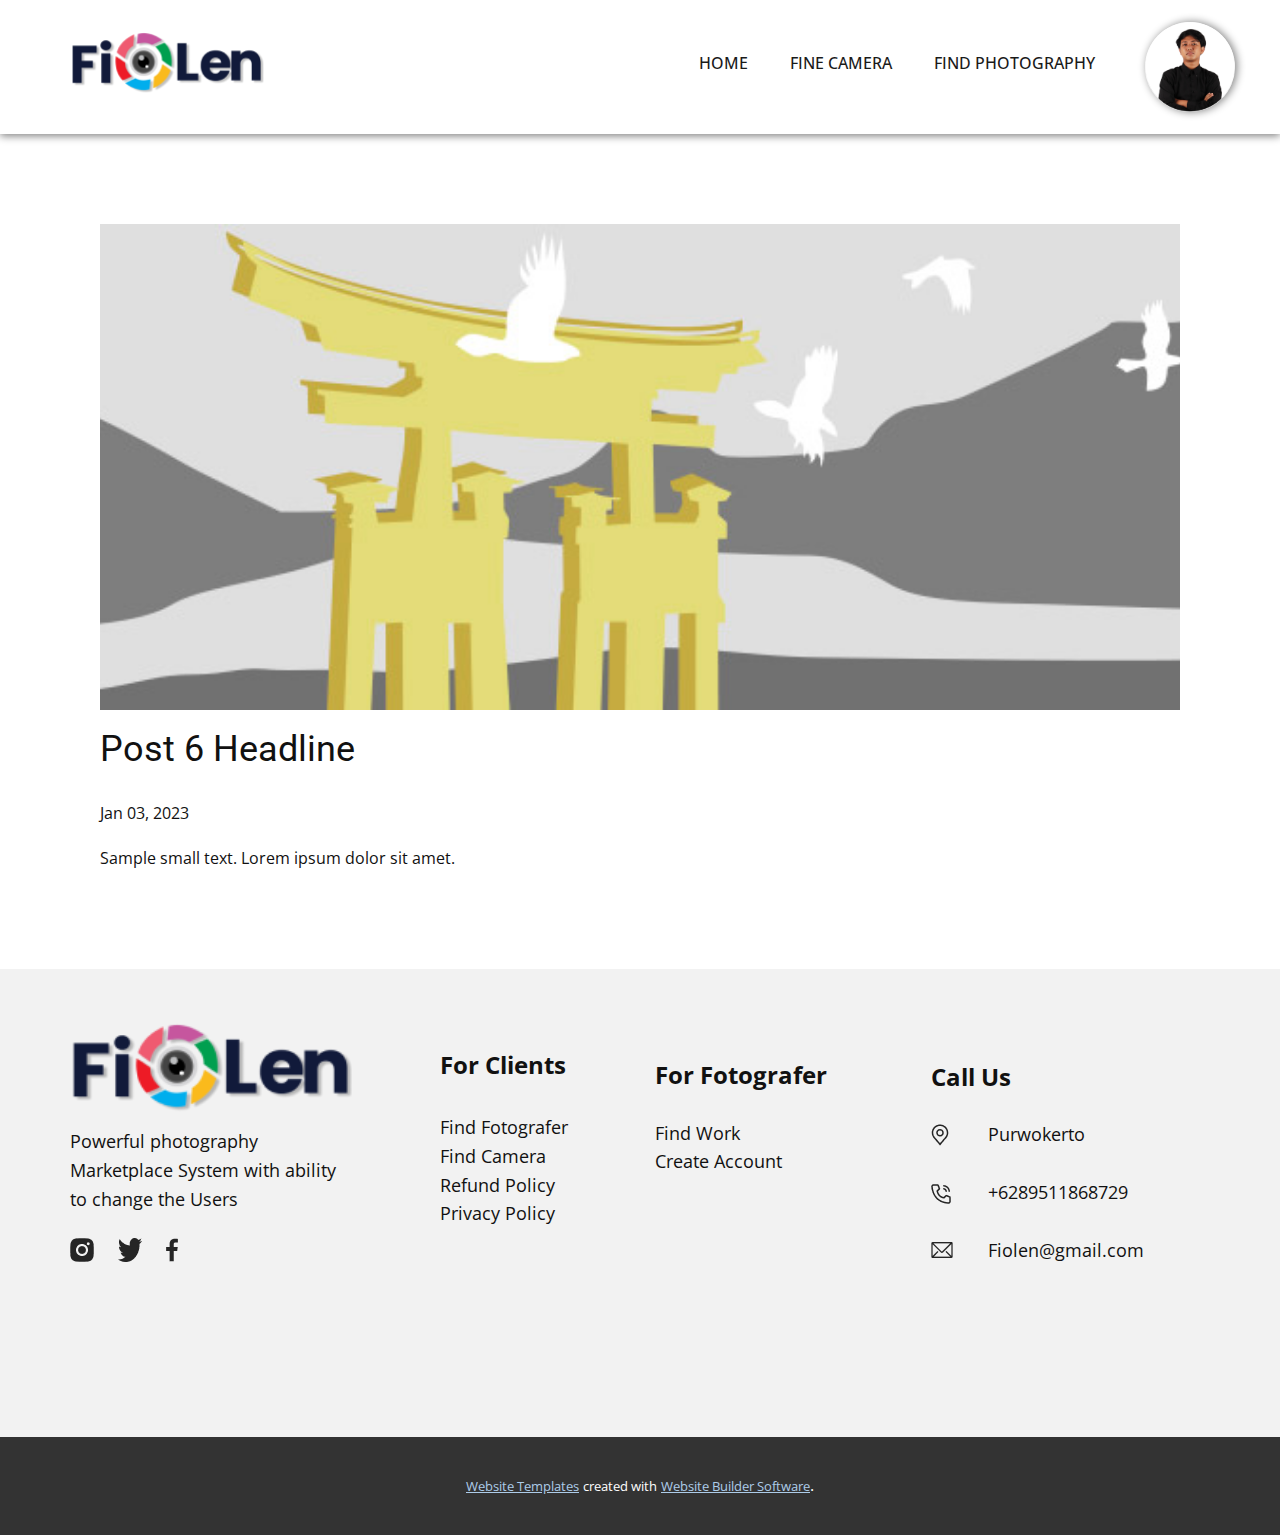
<file: blog/post-5.html>
<!DOCTYPE html>
<html style="font-size: 16px;" lang="en"><head>
    <meta name="viewport" content="width=device-width, initial-scale=1.0">
    <meta charset="utf-8">
    <meta name="keywords" content="Post 1 Headline">
    <meta name="description" content="">
    <title>Post 6 Headline</title>
    <link rel="stylesheet" href="../nicepage.css" media="screen">
<link rel="stylesheet" href="../Post-Template.css" media="screen">
    <script class="u-script" type="text/javascript" src="../jquery.js" defer=""></script>
    <script class="u-script" type="text/javascript" src="../nicepage.js" defer=""></script>
    <meta name="generator" content="Nicepage 5.3.2, nicepage.com">
    <link id="u-theme-google-font" rel="stylesheet" href="https://fonts.googleapis.com/css?family=Roboto:100,100i,300,300i,400,400i,500,500i,700,700i,900,900i|Open+Sans:300,300i,400,400i,500,500i,600,600i,700,700i,800,800i">
    
    
    <script type="application/ld+json">{
		"@context": "http://schema.org",
		"@type": "Organization",
		"name": "Site1",
		"logo": "images/Logo4.png"
}</script>
    <meta name="theme-color" content="#478ac9">
  </head>
  <body class="u-body u-xl-mode" data-lang="en"><header class="u-box-shadow u-clearfix u-header u-header" id="sec-8075"><div class="u-clearfix u-sheet u-sheet-1">
        <a href="https://nicepage.com" class="u-image u-logo u-image-1" data-image-width="193" data-image-height="81">
          <img src="../images/Logo4.png" class="u-logo-image u-logo-image-1">
        </a>
        <nav class="u-menu u-menu-one-level u-offcanvas u-menu-1" data-responsive-from="MD">
          <div class="menu-collapse" style="font-size: 1rem; letter-spacing: 0px; text-transform: uppercase; font-weight: 500;">
            <a class="u-button-style u-custom-active-border-color u-custom-active-color u-custom-border u-custom-border-color u-custom-borders u-custom-hover-border-color u-custom-hover-color u-custom-left-right-menu-spacing u-custom-padding-bottom u-custom-text-active-color u-custom-text-color u-custom-text-hover-color u-custom-top-bottom-menu-spacing u-nav-link u-text-active-palette-1-base u-text-hover-palette-2-base" href="#">
              <svg class="u-svg-link" viewBox="0 0 24 24"><use xmlns:xlink="http://www.w3.org/1999/xlink" xlink:href="#menu-hamburger"></use></svg>
              <svg class="u-svg-content" version="1.1" id="menu-hamburger" viewBox="0 0 16 16" x="0px" y="0px" xmlns:xlink="http://www.w3.org/1999/xlink" xmlns="http://www.w3.org/2000/svg"><g><rect y="1" width="16" height="2"></rect><rect y="7" width="16" height="2"></rect><rect y="13" width="16" height="2"></rect>
</g></svg>
            </a>
          </div>
          <div class="u-custom-menu u-nav-container">
            <ul class="u-nav u-spacing-2 u-unstyled u-nav-1"><li class="u-nav-item"><a class="u-active-palette-1-base u-border-active-palette-1-base u-border-hover-palette-1-base u-border-no-left u-border-no-right u-border-no-top u-button-style u-hover-palette-1-light-1 u-nav-link u-text-active-white u-text-grey-90 u-text-hover-white" href="#" style="padding: 10px 20px;">Home</a>
</li><li class="u-nav-item"><a class="u-active-palette-1-base u-border-active-palette-1-base u-border-hover-palette-1-base u-border-no-left u-border-no-right u-border-no-top u-button-style u-hover-palette-1-light-1 u-nav-link u-text-active-white u-text-grey-90 u-text-hover-white" href="#" style="padding: 10px 20px;">Fine Camera</a>
</li><li class="u-nav-item"><a class="u-active-palette-1-base u-border-active-palette-1-base u-border-hover-palette-1-base u-border-no-left u-border-no-right u-border-no-top u-button-style u-hover-palette-1-light-1 u-nav-link u-text-active-white u-text-grey-90 u-text-hover-white" href="#" style="padding: 10px 20px;">Find Photography</a>
</li></ul>
          </div>
          <div class="u-custom-menu u-nav-container-collapse">
            <div class="u-black u-container-style u-inner-container-layout u-opacity u-opacity-95 u-sidenav">
              <div class="u-inner-container-layout u-sidenav-overflow">
                <div class="u-menu-close"></div>
                <ul class="u-align-center u-nav u-popupmenu-items u-unstyled u-nav-2"><li class="u-nav-item"><a class="u-button-style u-nav-link" href="#">Home</a>
</li><li class="u-nav-item"><a class="u-button-style u-nav-link" href="#">Fine Camera</a>
</li><li class="u-nav-item"><a class="u-button-style u-nav-link" href="#">Find Photography</a>
</li></ul>
              </div>
            </div>
            <div class="u-black u-menu-overlay u-opacity u-opacity-70"></div>
          </div>
        </nav>
        <img class="u-image u-image-circle u-image-contain u-preserve-proportions u-image-2" src="../images/Group16.png" alt="" data-image-width="938" data-image-height="938">
      </div></header>
    <section class="u-align-center u-clearfix u-section-1" id="sec-913c">
      <div class="u-clearfix u-sheet u-valign-middle-md u-valign-middle-sm u-valign-middle-xs u-sheet-1"><!--post_details--><!--post_details_options_json--><!--{"source":""}--><!--/post_details_options_json--><!--blog_post-->
        <div class="u-container-style u-expanded-width u-post-details u-post-details-1">
          <div class="u-container-layout u-valign-middle u-container-layout-1"><!--blog_post_image-->
            <img alt="" class="u-blog-control u-expanded-width u-image u-image-default u-image-1" src="../images/8ad73f3c.jpeg"><!--/blog_post_image--><!--blog_post_header-->
            <h2 class="u-blog-control u-text u-text-1">Post 6 Headline</h2><!--/blog_post_header--><!--blog_post_metadata-->
            <div class="u-blog-control u-metadata u-metadata-1"><!--blog_post_metadata_date-->
              <span class="u-meta-date u-meta-icon">Jan 03, 2023</span><!--/blog_post_metadata_date--><!--blog_post_metadata_category-->
              <!--/blog_post_metadata_category--><!--blog_post_metadata_comments-->
              <!--/blog_post_metadata_comments-->
            </div><!--/blog_post_metadata--><!--blog_post_content-->
            <div class="u-align-justify u-blog-control u-post-content u-text u-text-2 fr-view">
  Sample small text. Lorem ipsum dolor sit amet.
  </div><!--/blog_post_content-->
          </div>
        </div><!--/blog_post--><!--/post_details-->
      </div>
    </section>
    
    
    <footer class="u-align-center-md u-align-center-sm u-align-center-xs u-clearfix u-footer u-grey-5" id="sec-8e24"><div class="u-clearfix u-sheet u-sheet-1">
        <a href="https://nicepage.com" class="u-image u-logo u-image-1" data-image-width="193" data-image-height="81">
          <img src="../images/Logo4.png" class="u-logo-image u-logo-image-1">
        </a>
        <p class="u-align-left-md u-align-left-sm u-align-left-xs u-text u-text-1"> Powerful photography Marketplace System with ability to change the Users&nbsp;&nbsp;</p>
        <p class="u-align-left-md u-align-left-sm u-align-left-xs u-text u-text-2">
          <span style="font-size: 1.5rem; font-weight: 700;"> For Clients</span>
          <br>
          <br>Find Fotografer <br>Find Camera<br>Refund Policy <br>Privacy Policy&nbsp;&nbsp;
        </p>
        <p class="u-align-left-md u-align-left-sm u-align-left-xs u-text u-text-3">
          <span style="font-weight: 700;"></span>For Fotografer<span style="font-weight: 700;"></span>
          <br>
        </p>
        <p class="u-align-left-md u-align-left-sm u-align-left-xs u-text u-text-4">Find Work <br>Create Account&nbsp;&nbsp;
        </p>
        <p class="u-align-left-md u-align-left-sm u-align-left-xs u-text u-text-5">Call Us</p>
        <p class="u-align-left-md u-align-left-sm u-align-left-xs u-text u-text-6"> Purwokerto<br>
          <br>+6289511868729<br>
          <br>Fiolen@gmail.com&nbsp;&nbsp;
        </p>
        <img class="u-image u-image-default u-preserve-proportions u-image-2" src="../images/lokasi.png" alt="" data-image-width="18" data-image-height="22">
        <img class="u-image u-image-default u-preserve-proportions u-image-3" src="../images/tlpn.png" alt="" data-image-width="20" data-image-height="20">
        <img class="u-image u-image-default u-preserve-proportions u-image-4" src="../images/email.png" alt="" data-image-width="22" data-image-height="16">
        <img class="u-image u-image-default u-preserve-proportions u-image-5" src="../images/ig.png" alt="" data-image-width="24" data-image-height="24">
        <img class="u-image u-image-default u-preserve-proportions u-image-6" src="../images/twiter.png" alt="" data-image-width="24" data-image-height="24">
        <img class="u-image u-image-default u-preserve-proportions u-image-7" src="../images/fb.png" alt="" data-image-width="12" data-image-height="24">
      </div></footer>
    <section class="u-backlink u-clearfix u-grey-80">
      <a class="u-link" href="https://nicepage.com/website-templates" target="_blank">
        <span>Website Templates</span>
      </a>
      <p class="u-text">
        <span>created with</span>
      </p>
      <a class="u-link" href="" target="_blank">
        <span>Website Builder Software</span>
      </a>. 
    </section>
  
</body></html>
</file>
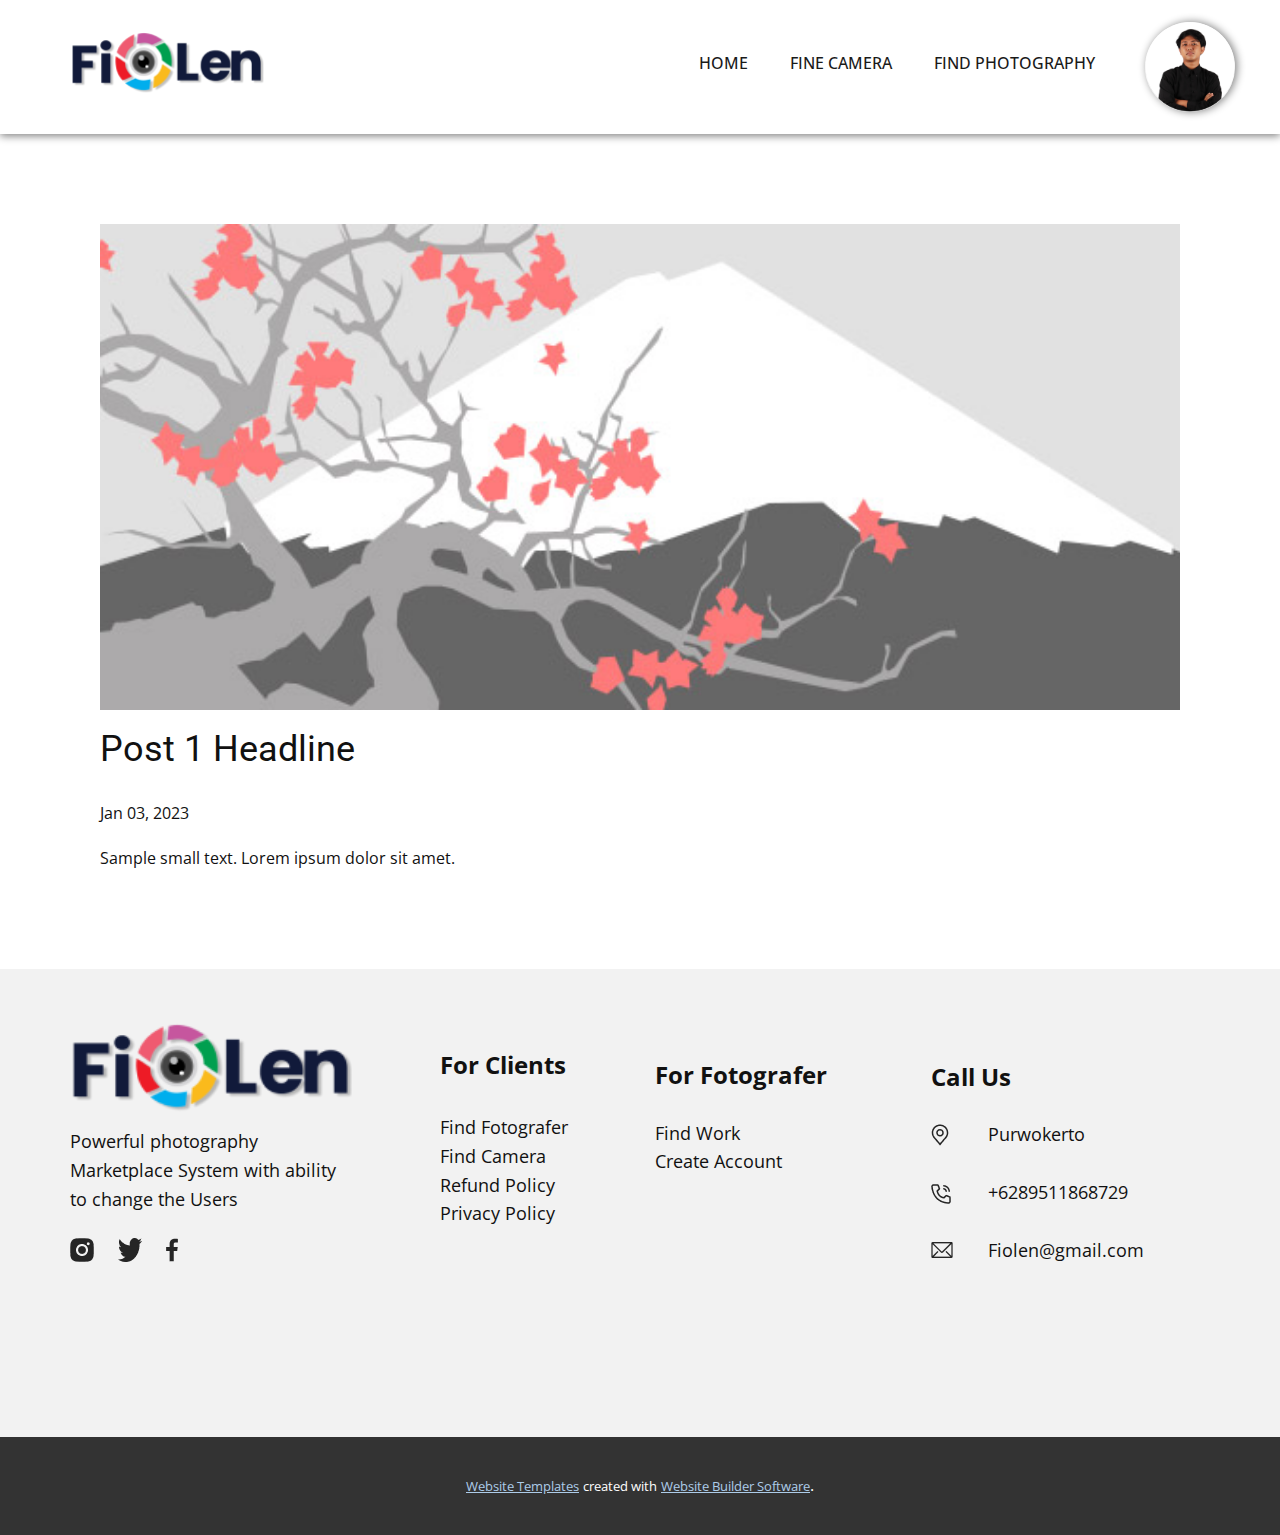
<file: blog/post.html>
<!DOCTYPE html>
<html style="font-size: 16px;" lang="en"><head>
    <meta name="viewport" content="width=device-width, initial-scale=1.0">
    <meta charset="utf-8">
    <meta name="keywords" content="Post 1 Headline">
    <meta name="description" content="">
    <title>Post 1 Headline</title>
    <link rel="stylesheet" href="../nicepage.css" media="screen">
<link rel="stylesheet" href="../Post-Template.css" media="screen">
    <script class="u-script" type="text/javascript" src="../jquery.js" defer=""></script>
    <script class="u-script" type="text/javascript" src="../nicepage.js" defer=""></script>
    <meta name="generator" content="Nicepage 5.3.2, nicepage.com">
    <link id="u-theme-google-font" rel="stylesheet" href="https://fonts.googleapis.com/css?family=Roboto:100,100i,300,300i,400,400i,500,500i,700,700i,900,900i|Open+Sans:300,300i,400,400i,500,500i,600,600i,700,700i,800,800i">
    
    
    <script type="application/ld+json">{
		"@context": "http://schema.org",
		"@type": "Organization",
		"name": "Site1",
		"logo": "images/Logo4.png"
}</script>
    <meta name="theme-color" content="#478ac9">
  </head>
  <body class="u-body u-xl-mode" data-lang="en"><header class="u-box-shadow u-clearfix u-header u-header" id="sec-8075"><div class="u-clearfix u-sheet u-sheet-1">
        <a href="https://nicepage.com" class="u-image u-logo u-image-1" data-image-width="193" data-image-height="81">
          <img src="../images/Logo4.png" class="u-logo-image u-logo-image-1">
        </a>
        <nav class="u-menu u-menu-one-level u-offcanvas u-menu-1" data-responsive-from="MD">
          <div class="menu-collapse" style="font-size: 1rem; letter-spacing: 0px; text-transform: uppercase; font-weight: 500;">
            <a class="u-button-style u-custom-active-border-color u-custom-active-color u-custom-border u-custom-border-color u-custom-borders u-custom-hover-border-color u-custom-hover-color u-custom-left-right-menu-spacing u-custom-padding-bottom u-custom-text-active-color u-custom-text-color u-custom-text-hover-color u-custom-top-bottom-menu-spacing u-nav-link u-text-active-palette-1-base u-text-hover-palette-2-base" href="#">
              <svg class="u-svg-link" viewBox="0 0 24 24"><use xmlns:xlink="http://www.w3.org/1999/xlink" xlink:href="#menu-hamburger"></use></svg>
              <svg class="u-svg-content" version="1.1" id="menu-hamburger" viewBox="0 0 16 16" x="0px" y="0px" xmlns:xlink="http://www.w3.org/1999/xlink" xmlns="http://www.w3.org/2000/svg"><g><rect y="1" width="16" height="2"></rect><rect y="7" width="16" height="2"></rect><rect y="13" width="16" height="2"></rect>
</g></svg>
            </a>
          </div>
          <div class="u-custom-menu u-nav-container">
            <ul class="u-nav u-spacing-2 u-unstyled u-nav-1"><li class="u-nav-item"><a class="u-active-palette-1-base u-border-active-palette-1-base u-border-hover-palette-1-base u-border-no-left u-border-no-right u-border-no-top u-button-style u-hover-palette-1-light-1 u-nav-link u-text-active-white u-text-grey-90 u-text-hover-white" href="#" style="padding: 10px 20px;">Home</a>
</li><li class="u-nav-item"><a class="u-active-palette-1-base u-border-active-palette-1-base u-border-hover-palette-1-base u-border-no-left u-border-no-right u-border-no-top u-button-style u-hover-palette-1-light-1 u-nav-link u-text-active-white u-text-grey-90 u-text-hover-white" href="#" style="padding: 10px 20px;">Fine Camera</a>
</li><li class="u-nav-item"><a class="u-active-palette-1-base u-border-active-palette-1-base u-border-hover-palette-1-base u-border-no-left u-border-no-right u-border-no-top u-button-style u-hover-palette-1-light-1 u-nav-link u-text-active-white u-text-grey-90 u-text-hover-white" href="#" style="padding: 10px 20px;">Find Photography</a>
</li></ul>
          </div>
          <div class="u-custom-menu u-nav-container-collapse">
            <div class="u-black u-container-style u-inner-container-layout u-opacity u-opacity-95 u-sidenav">
              <div class="u-inner-container-layout u-sidenav-overflow">
                <div class="u-menu-close"></div>
                <ul class="u-align-center u-nav u-popupmenu-items u-unstyled u-nav-2"><li class="u-nav-item"><a class="u-button-style u-nav-link" href="#">Home</a>
</li><li class="u-nav-item"><a class="u-button-style u-nav-link" href="#">Fine Camera</a>
</li><li class="u-nav-item"><a class="u-button-style u-nav-link" href="#">Find Photography</a>
</li></ul>
              </div>
            </div>
            <div class="u-black u-menu-overlay u-opacity u-opacity-70"></div>
          </div>
        </nav>
        <img class="u-image u-image-circle u-image-contain u-preserve-proportions u-image-2" src="../images/Group16.png" alt="" data-image-width="938" data-image-height="938">
      </div></header>
    <section class="u-align-center u-clearfix u-section-1" id="sec-913c">
      <div class="u-clearfix u-sheet u-valign-middle-md u-valign-middle-sm u-valign-middle-xs u-sheet-1"><!--post_details--><!--post_details_options_json--><!--{"source":""}--><!--/post_details_options_json--><!--blog_post-->
        <div class="u-container-style u-expanded-width u-post-details u-post-details-1">
          <div class="u-container-layout u-valign-middle u-container-layout-1"><!--blog_post_image-->
            <img alt="" class="u-blog-control u-expanded-width u-image u-image-default u-image-1" src="../images/0fd3416c.jpeg"><!--/blog_post_image--><!--blog_post_header-->
            <h2 class="u-blog-control u-text u-text-1">Post 1 Headline</h2><!--/blog_post_header--><!--blog_post_metadata-->
            <div class="u-blog-control u-metadata u-metadata-1"><!--blog_post_metadata_date-->
              <span class="u-meta-date u-meta-icon">Jan 03, 2023</span><!--/blog_post_metadata_date--><!--blog_post_metadata_category-->
              <!--/blog_post_metadata_category--><!--blog_post_metadata_comments-->
              <!--/blog_post_metadata_comments-->
            </div><!--/blog_post_metadata--><!--blog_post_content-->
            <div class="u-align-justify u-blog-control u-post-content u-text u-text-2 fr-view">
  Sample small text. Lorem ipsum dolor sit amet.
  </div><!--/blog_post_content-->
          </div>
        </div><!--/blog_post--><!--/post_details-->
      </div>
    </section>
    
    
    <footer class="u-align-center-md u-align-center-sm u-align-center-xs u-clearfix u-footer u-grey-5" id="sec-8e24"><div class="u-clearfix u-sheet u-sheet-1">
        <a href="https://nicepage.com" class="u-image u-logo u-image-1" data-image-width="193" data-image-height="81">
          <img src="../images/Logo4.png" class="u-logo-image u-logo-image-1">
        </a>
        <p class="u-align-left-md u-align-left-sm u-align-left-xs u-text u-text-1"> Powerful photography Marketplace System with ability to change the Users&nbsp;&nbsp;</p>
        <p class="u-align-left-md u-align-left-sm u-align-left-xs u-text u-text-2">
          <span style="font-size: 1.5rem; font-weight: 700;"> For Clients</span>
          <br>
          <br>Find Fotografer <br>Find Camera<br>Refund Policy <br>Privacy Policy&nbsp;&nbsp;
        </p>
        <p class="u-align-left-md u-align-left-sm u-align-left-xs u-text u-text-3">
          <span style="font-weight: 700;"></span>For Fotografer<span style="font-weight: 700;"></span>
          <br>
        </p>
        <p class="u-align-left-md u-align-left-sm u-align-left-xs u-text u-text-4">Find Work <br>Create Account&nbsp;&nbsp;
        </p>
        <p class="u-align-left-md u-align-left-sm u-align-left-xs u-text u-text-5">Call Us</p>
        <p class="u-align-left-md u-align-left-sm u-align-left-xs u-text u-text-6"> Purwokerto<br>
          <br>+6289511868729<br>
          <br>Fiolen@gmail.com&nbsp;&nbsp;
        </p>
        <img class="u-image u-image-default u-preserve-proportions u-image-2" src="../images/lokasi.png" alt="" data-image-width="18" data-image-height="22">
        <img class="u-image u-image-default u-preserve-proportions u-image-3" src="../images/tlpn.png" alt="" data-image-width="20" data-image-height="20">
        <img class="u-image u-image-default u-preserve-proportions u-image-4" src="../images/email.png" alt="" data-image-width="22" data-image-height="16">
        <img class="u-image u-image-default u-preserve-proportions u-image-5" src="../images/ig.png" alt="" data-image-width="24" data-image-height="24">
        <img class="u-image u-image-default u-preserve-proportions u-image-6" src="../images/twiter.png" alt="" data-image-width="24" data-image-height="24">
        <img class="u-image u-image-default u-preserve-proportions u-image-7" src="../images/fb.png" alt="" data-image-width="12" data-image-height="24">
      </div></footer>
    <section class="u-backlink u-clearfix u-grey-80">
      <a class="u-link" href="https://nicepage.com/website-templates" target="_blank">
        <span>Website Templates</span>
      </a>
      <p class="u-text">
        <span>created with</span>
      </p>
      <a class="u-link" href="" target="_blank">
        <span>Website Builder Software</span>
      </a>. 
    </section>
  
</body></html>
</file>
